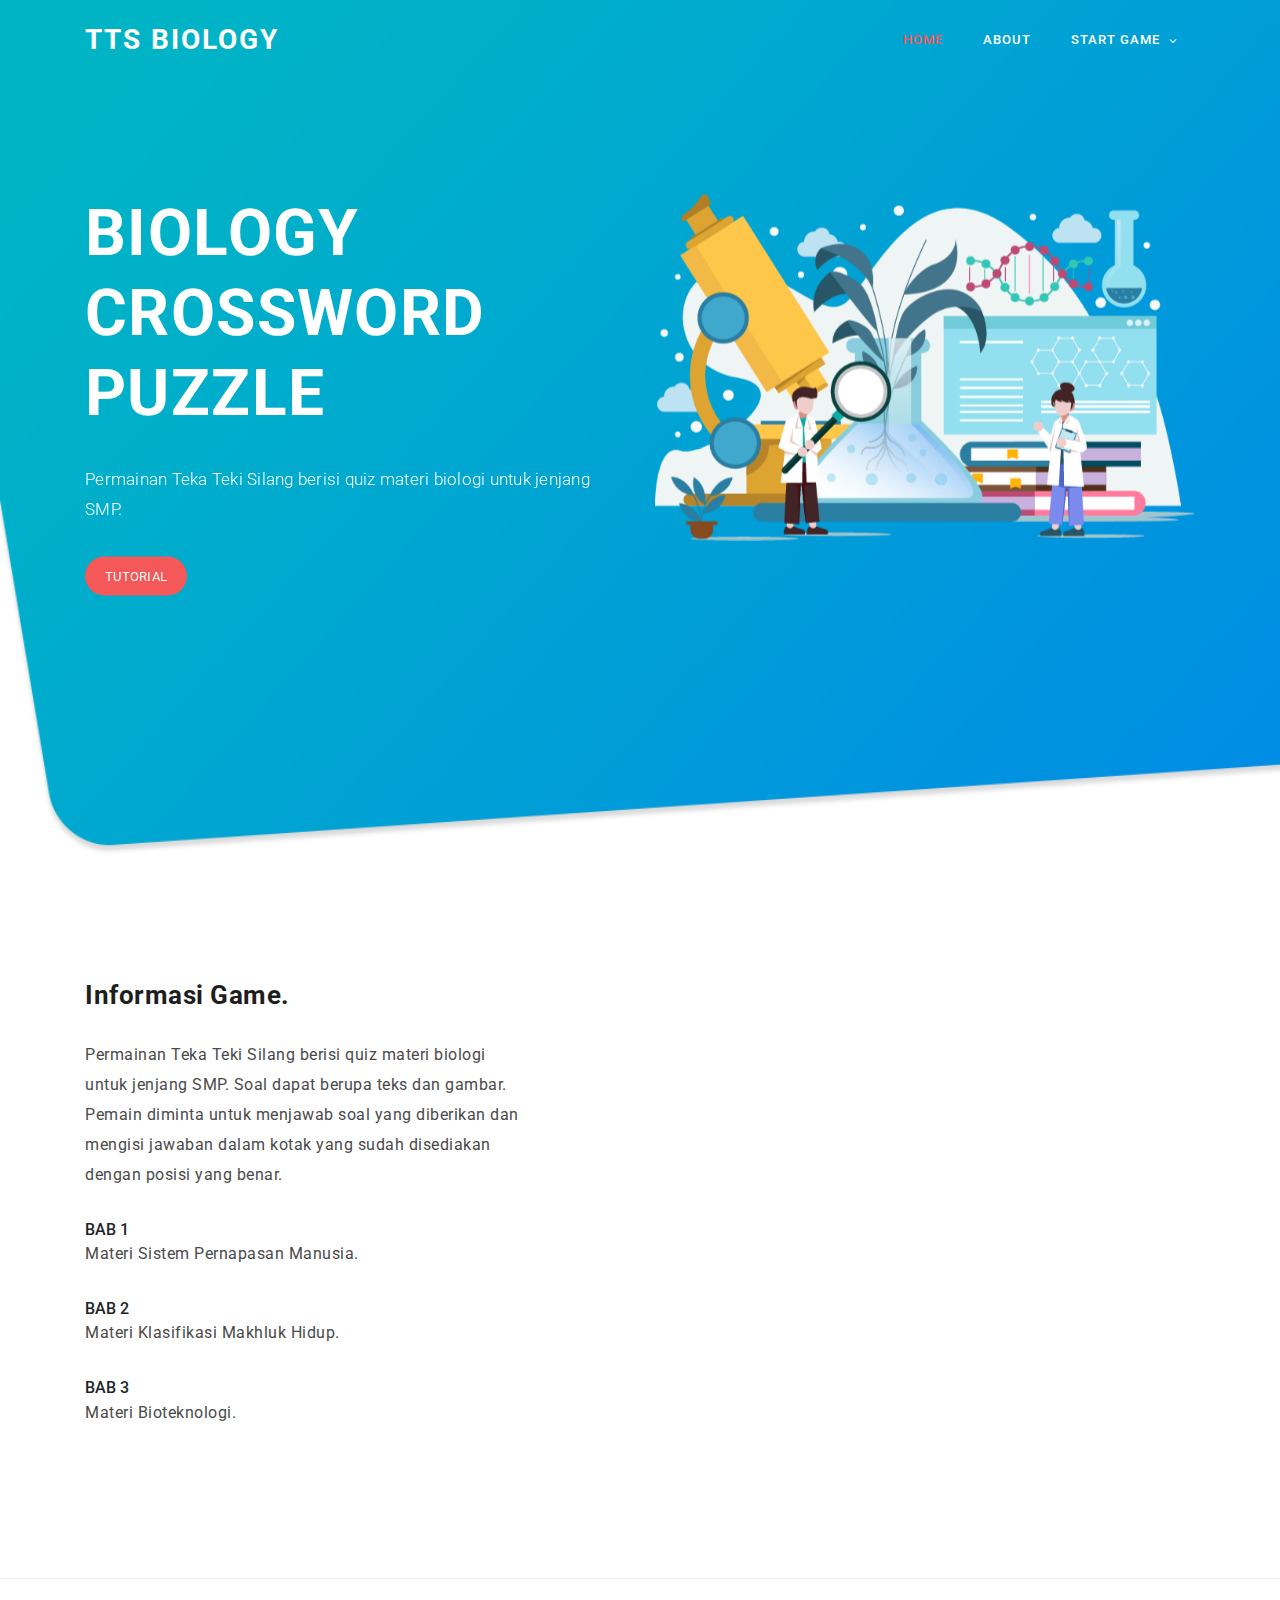
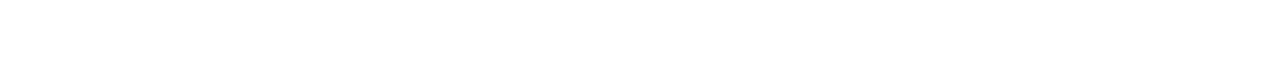
<file: index.html>
<!-- disini menjelaskan/ mendefinisikan dokumen html agar bisa dibaca oleh browser  -->
<!DOCTYPE html>
<html lang="en">

  <head>

    <meta charset="utf-8">
    <meta name="viewport" content="width=device-width, initial-scale=1, shrink-to-fit=no">
    <meta name="description" content="">
    <meta name="author" content="Template Mo">
    <link href="https://fonts.googleapis.com/css?family=Roboto:100,300,400,500,700,900" rel="stylesheet">

    <title>Teka Teki Silang Biologi</title> <!-- Pemberian tag title / judul di dokumen html nya -->

    <!-- File css dan lokasi nya  -->
    <link rel="stylesheet" type="text/css" href="assets/css/bootstrap.min.css">
    <link rel="stylesheet" type="text/css" href="assets/css/font-awesome.css">
    <link rel="stylesheet" type="text/css" href="assets/css/templatemo-art-factory.css">
    <link rel="stylesheet" type="text/css" href="assets/css/owl-carousel.css">

    </head>
    
    <body>
    
    <!-- ***** Preloader Start ***** -->
    <div id="preloader">
        <div class="jumper">
            <div></div>
            <div></div>
            <div></div>
        </div>
    </div>  
    <!-- ***** Preloader End ***** -->
    
    
    <!-- ***** penggunaan tag header ***** -->
    <header class="header-area header-sticky">
        <div class="container">
            <div class="row">
                <div class="col-12">
                    <nav class="main-nav">
                        <!--  Logo TTS pada bar atas , bisa juga kita tambahkan link untuk mengarah ke index/homepage lagi bisa tidak  -->
                        <a href="#" class="logo">TTS BIOLOGY</a>
                        <!-- *****  End ***** -->
                        
                        <!-- ***** diline ini adalah pembuatan menu ada home about serta game nya dan 
                        terdapat sub menu atau list game ***** -->
                        <ul class="nav">
                            <li class="scroll-to-section"><a href="#welcome" class="active">Home</a></li>
                            <li class="scroll-to-section"><a href="#about">About</a></li>
                            <li class="submenu">
                                <a href="javascript:;"> Start Game</a>
                                <ul>
                                    <li><a href="bab1.html">TTS BAB 1</a></li>
                                    <li><a href="bab2.html">TTS BAB 2</a></li>
                                    <li><a href="bab3.html">TTS BAB 3</a></li>
                                </ul>
                            </li>
                        </ul>
                        <a class='menu-trigger'>
                            <span>Menu</span>
                        </a>
                        <!-- ***** Selesai Line menu ***** -->
                    </nav>
                </div>
            </div>
        </div>
    </header>
    <!-- ***** Header end ***** -->


    <!-- ***** Welcome Area Start ***** -->
    <div class="welcome-area" id="welcome">

        <!-- ***** Header Text Start ***** -->
        <div class="header-text">
            <div class="container">
                <div class="row">
                    <div class="left-text col-lg-6 col-md-6 col-sm-12 col-xs-12" data-scroll-reveal="enter left move 30px over 0.6s after 0.4s">
                        <h1> <strong> BIOLOGY CROSSWORD PUZZLE </strong></h1> <!-- ***** Header 1 ini judul dengan ukuran besar ***** -->
                        <p>Permainan Teka Teki Silang berisi quiz materi biologi untuk jenjang SMP.</p> <!-- ***** deskripsi singkat mengenai game ini <P> menggunakan text untuk suatu paragraf ***** -->
                        <a href="#about" class="main-button-slider">Tutorial</a> <!-- ***** Button Tutorial  ***** -->
                    </div>
                    <div class="col-lg-6 col-md-6 col-sm-12 col-xs-12" data-scroll-reveal="enter right move 30px over 0.6s after 0.4s">
                        <img src="assets/images/Home.png" class="rounded img-fluid d-block mx-auto" alt="First Vector Graphic">
                    </div>
                </div>
            </div>
        </div>
        <!-- ***** Header Text End ***** -->
    </div>
    <!-- ***** Welcome Area End ***** -->



    <!-- ***** pada bagian line 98 ini sampai line 1321 terdapat juga h5 informasi game , <p> text informasi atau deskripsi game ini menjadikan sebuah paragraf, 
    lalu terdapat juga informasi mengenai bab 1 tentang sistem pernapasan dan bab 2 tentang materi makhluk hidup, di line 127 ini mengambil gambar yang akan di outputkan pada informasi game ini ***** --> 
    <section class="section" id="about">
        <div class="container">
            <div class="row">
                <div class="left-text col-lg-5 col-md-12 col-sm-12 mobile-bottom-fix">
                    <div class="left-heading">
                        <h5>Informasi Game.</h5>
                    </div>
                    <p>Permainan Teka Teki Silang berisi quiz materi biologi untuk jenjang SMP. Soal dapat berupa teks dan gambar. Pemain diminta untuk menjawab soal yang diberikan dan mengisi jawaban dalam kotak yang sudah disediakan dengan posisi yang benar.</p>
                    <ul>
                        <li>
                            <div class="text">
                                <h6>BAB 1</h6>
                                <p>Materi Sistem Pernapasan Manusia.</p>
                            </div>
                        </li>
                        <li>
                            <div class="text">
                                <h6>BAB 2</h6>
                                <p>Materi Klasifikasi Makhluk Hidup.</p>
                            </div>
                        </li>
                        <li>
                            <div class="text">
                                <h6>BAB 3</h6>
                                <p>Materi Bioteknologi.</p>
                            </div>
                        </li>
                    </ul>
                </div>
                <div class="right-image col-lg-7 col-md-12 col-sm-12 mobile-bottom-fix-big" data-scroll-reveal="enter right move 30px over 0.6s after 0.4s">
                    <img src="assets/images/Infogame.png" class="rounded img-fluid d-block mx-auto" alt="App">
                </div>
            </div>
        </div>
    </section>
    <!-- *****  End ***** -->
    
    <!-- jQuery -->
    <script src="assets/js/jquery-2.1.0.min.js"></script>

    <!-- Bootstrap -->
    <script src="assets/js/popper.js"></script>
    <script src="assets/js/bootstrap.min.js"></script>

    <!-- Plugins -->
    <script src="assets/js/owl-carousel.js"></script>
    <script src="assets/js/scrollreveal.min.js"></script>
    <script src="assets/js/waypoints.min.js"></script>
    <script src="assets/js/jquery.counterup.min.js"></script>
    <script src="assets/js/imgfix.min.js"></script> 
    
    <!-- Global Init -->
    <script src="assets/js/custom.js"></script>

  </body>
</html>
</file>
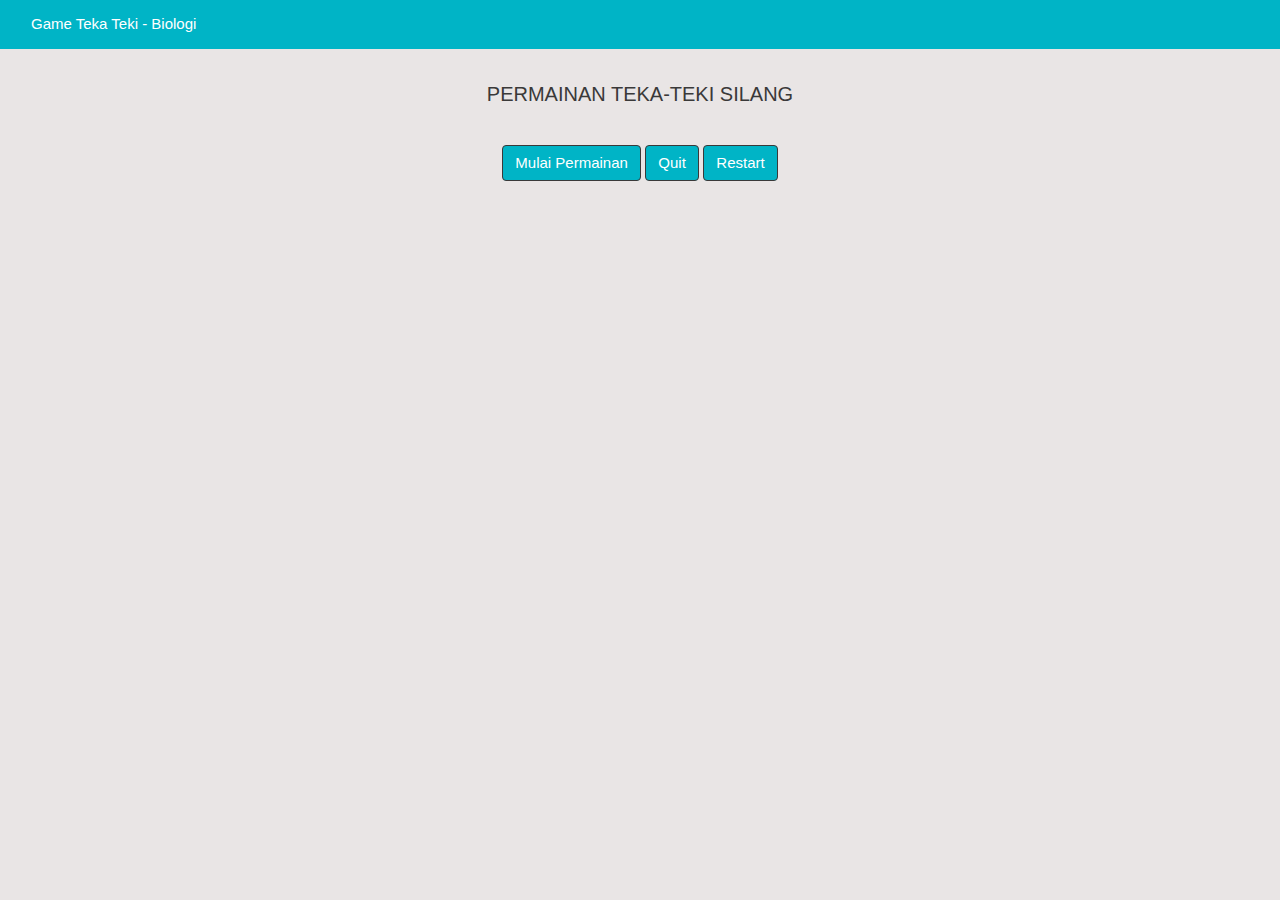
<file: bab1.html>
<!DOCTYPE html>
<html lang="en">
  <head>
    <!-- Required meta tags -->
    <meta charset="utf-8" />
    <meta name="viewport" content="width=device-width, initial-scale=1.0" />

    <!--JQuery Script-->
    <script src="https://ajax.googleapis.com/ajax/libs/jquery/3.5.1/jquery.min.js"></script>

    <!--CSS-->
    <link rel="stylesheet" href="css/style.css" />

    <!-- Bootstrap CSS -->
    <link
      rel="stylesheet"
      href="https://stackpath.bootstrapcdn.com/bootstrap/4.3.1/css/bootstrap.min.css"
      integrity="sha384-ggOyR0iXCbMQv3Xipma34MD+dH/1fQ784/j6cY/iJTQUOhcWr7x9JvoRxT2MZw1T"
      crossorigin="anonymous"
    />

    <title>Permainan Teka-Teki Silang</title>
  </head>

  <body style="background-color: rgb(233, 229, 229)">
    <nav
      class="navbar navbar-expand-lg navbar-dark"
      style="background-color: #00b4c6"
    >
      <div class="container-fluid">
        <a
          class="navbar-brand"
          href="#"
          style="
            font-family: Verdana, Geneva, Tahoma, sans-serif;
            font-size: 15px;
          "
          >Game Teka Teki - Biologi</a
        >
        <button
          class="navbar-toggler"
          type="button"
          data-bs-toggle="collapse"
          data-bs-target="#navbarNavAltMarkup"
          aria-controls="navbarNavAltMarkup"
          aria-expanded="false"
          aria-label="Toggle navigation"
        >
          <span class="navbar-toggler-icon"></span>
        </button>
      </div>
    </nav>

    <div class="title-content">
      <p>PERMAINAN TEKA-TEKI SILANG</p>
    </div>
    <div class="d-grid gap-2 col-6 mx-auto">
      <button
        class="btn btn-primary"
        type="button"
        id="toggle"
        style="background-color: #00b4c6"
      >
        <a>Mulai Permainan</a>
      </button>
      <button
        class="btn btn-primary"
        id="toggleRestart"
        style="background-color: #00b4c6"
      >
        <a href="index.html" id="toggleRestartBack">Quit</a>
      </button>
      <button
        class="btn btn-primary"
        id="toggleRestart"
        style="background-color: #00b4c6"
      >
        <a href="bab1.html" id="toggleRestartBack">Restart</a>
      </button>
    </div>

    <section>
      <div class="target">
        <div class="container" id="content">
          <div class="title-content">
            <b
              >SKOR ANDA:
              <div class="score" id="score"></div
            ></b>
          </div>
          <div class="row">
            <div class="col" style="margin-left: 20px">
              <br />
              <br />
              <table class="tabel">
                <tr>
                  <td class="block"></td>
                  <td class="block">
                    <input class="t2" type="text" maxlength="1" />
                  </td>
                  <td class="block"></td>
                  <td class="block"></td>
                  <td class="block"></td>
                  <td class="block"></td>
                  <td class="block"></td>
                  <td class="block"></td>
                </tr>
                <tr>
                  <td class="block"></td>
                  <td class="block">
                    <input class="t2 d2" type="text" maxlength="1" />
                  </td>
                  <td class="block">
                    <input class="d2" type="text" maxlength="1" />
                  </td>
                  <td class="block">
                    <input class="d2" type="text" maxlength="1" />
                  </td>
                  <td class="block">
                    <input class="d2" type="text" maxlength="1" />
                  </td>
                  <td class="block">
                    <input class="d2 t3" type="text" maxlength="1" />
                  </td>
                  <td class="block">
                    <input class="d2" type="text" maxlength="1" />
                  </td>
                  <td class="block">
                    <input class="d2" type="text" maxlength="1" />
                  </td>
                  <td class="block">
                    <input class="d2" type="text" maxlength="1" />
                  </td>
                </tr>

                <tr>
                  <td class="block"></td>
                  <td class="block">
                    <input class="t2" type="text" maxlength="1" />
                  </td>
                  <td class="block"></td>
                  <td class="block"></td>
                  <td class="block"></td>
                  <td class="block">
                    <input class="t3" type="text" maxlength="1" />
                  </td>
                </tr>
                <tr>
                  <td class="block"></td>
                  <td class="block"></td>
                  <td class="block"></td>
                  <td class="block"></td>
                  <td class="block"></td>
                  <td class="block">
                    <input class="t3" type="text" maxlength="1" />
                  </td>
                </tr>
                <tr>
                  <td class="block"></td>
                  <td class="block"></td>
                  <td class="block"></td>
                  <td class="block"></td>
                  <td class="block"></td>
                  <td class="block">
                    <input class="t3" type="text" maxlength="1" />
                  </td>
                  <td class="block"></td>
                  <td class="block"></td>
                  <td class="block"></td>
                  <td class="block"></td>
                  <td class="block">
                    <input class="t6" type="text" maxlength="1" />
                  </td>
                </tr>
                <tr>
                  <td class="block">
                    <input class="d4" type="text" maxlength="1" />
                  </td>
                  <td class="block">
                    <input class="d4" type="text" maxlength="1" />
                  </td>
                  <td class="block">
                    <input class="d4" type="text" maxlength="1" />
                  </td>
                  <td class="block">
                    <input class="d4" type="text" maxlength="1" />
                  </td>
                  <td class="block">
                    <input class="d4" type="text" maxlength="1" />
                  </td>
                  <td class="block">
                    <input class="t3 d4" type="text" maxlength="1" />
                  </td>
                  <td class="block"></td>
                  <td class="block"></td>
                  <td class="block"></td>
                  <td class="block"></td>
                  <td class="block">
                    <input class="t6" type="text" maxlength="1" />
                  </td>
                </tr>
                <tr>
                  <td class="block"></td>
                  <td class="block"></td>
                  <td class="block"></td>
                  <td class="block"></td>
                  <td class="block"></td>
                  <td class="block">
                    <input class="t3 d5" type="text" maxlength="1" />
                  </td>
                  <td class="block">
                    <input class="d5" type="text" maxlength="1" />
                  </td>
                  <td class="block">
                    <input class="d5" type="text" maxlength="1" />
                  </td>
                  <td class="block">
                    <input class="d5" type="text" maxlength="1" />
                  </td>
                  <td class="block">
                    <input class="d5" type="text" maxlength="1" />
                  </td>
                  <td class="block">
                    <input class="d5 t6" type="text" maxlength="1" />
                  </td>
                  <td class="block">
                    <input class="d5" type="text" maxlength="1" />
                  </td>
                  <td class="block">
                    <input class="d5" type="text" maxlength="1" />
                  </td>
                  <td class="block">
                    <input class="d5" type="text" maxlength="1" />
                  </td>
                </tr>
                <tr>
                  <td class="block"></td>
                  <td class="block"></td>
                  <td class="block"></td>
                  <td class="block"></td>
                  <td class="block"></td>
                  <td class="block">
                    <input class="t3" type="text" maxlength="1" />
                  </td>
                  <td class="block"></td>
                  <td class="block"></td>
                  <td class="block"></td>
                  <td class="block"></td>
                  <td class="block">
                    <input class="t6" type="text" maxlength="1" />
                  </td>
                </tr>
                <tr>
                  <td class="block"></td>
                  <td class="block"></td>
                  <td class="block"></td>
                  <td class="block"></td>
                  <td class="block"></td>
                  <td class="block"></td>
                  <td class="block"></td>
                  <td class="block"></td>
                  <td class="block"></td>
                  <td class="block"></td>
                  <td class="block">
                    <input class="t6" type="text" maxlength="1" />
                  </td>
                </tr>
                <tr>
                  <td class="block"></td>
                  <td class="block"></td>
                  <td class="block"></td>
                  <td class="block"></td>
                  <td class="block"></td>
                  <td class="block"></td>
                  <td class="block"></td>
                  <td class="block">
                    <input class="d7" type="text" maxlength="1" />
                  </td>
                  <td class="block">
                    <input class="d7" type="text" maxlength="1" />
                  </td>
                  <td class="block">
                    <input class="d7" type="text" maxlength="1" />
                  </td>
                  <td class="block">
                    <input class="t6 d7" type="text" maxlength="1" />
                  </td>
                  <td class="block">
                    <input class="d7" type="text" maxlength="1" />
                  </td>
                  <td class="block">
                    <input class="d7" type="text" maxlength="1" />
                  </td>
                </tr>
                <tr>
                  <td class="block"></td>
                  <td class="block"></td>
                  <td class="block"></td>
                  <td class="block"></td>
                  <td class="block"></td>
                  <td class="block"></td>
                  <td class="block"></td>
                  <td class="block"></td>
                  <td class="block"></td>
                  <td class="block"></td>
                  <td class="block">
                    <input class="t6" type="text" maxlength="1" />
                  </td>
                </tr>
              </table>
            </div>

            <div class="col align-self-center">
              <br />
              <br />
              <h4>Pertanyaan Menurun</h4>
              <div class="d-flex flex-row align-items-baseline">
                <div class="pr-2">
                  <p>
                    2. Pertukaran oksigen dan karbondioksida terjadi melalui
                    proses difusi. Difusi merupakan proses pertukaran zat yang
                    berwujud..
                  </p>
                </div>
                <div class="pr-2">
                  <button
                    type="button"
                    name="t2"
                    style="
                      background-color: #00b4c6;
                      font-family: sans-serif;
                      font-size: 15px;
                      color: white;
                      border-radius: 5px;
                    "
                  >
                    Pilih
                  </button>
                </div>
              </div>

              <div class="d-flex flex-row align-items-baseline">
                <div class="pr-2">
                  <p>3. Gas yang dimasukkan ke dalam tubuh adalah</p>
                </div>
                <div class="pr-2">
                  <button
                    type="button"
                    name="t3"
                    style="
                      background-color: #00b4c6;
                      font-family: sans-serif;
                      font-size: 15px;
                      color: white;
                      border-radius: 5px;
                    "
                  >
                    Pilih
                  </button>
                </div>
              </div>

              <div class="d-flex flex-row align-items-baseline">
                <div class="pr-2">
                    <img src="assets/images/bronkus.png" alt="">
                  <p>6. Nama organ yang ditunjuk nomer 2 adalah</p>
                </div>
                <div class="pr-2">
                  <button
                    type="button"
                    name="t6"
                    style="
                      background-color: #00b4c6;
                      font-family: sans-serif;
                      font-size: 15px;
                      color: white;
                      border-radius: 5px;
                    "
                  >
                    Pilih
                  </button>
                </div>
              </div>

              <br />
              <h4>Pertanyaan Mendatar</h4>
              <div class="d-flex flex-row align-items-baseline">
                <div>
                  <p>
                    1. Pada bagian mana terjadi pertukaran oksigen dengan
                    karbondioksida dalam sistem pernapasan?
                  </p>
                </div>
                <div class="pr-2">
                  <button
                    type="button"
                    name="d2"
                    style="
                      background-color: #00b4c6;
                      font-family: sans-serif;
                      font-size: 15px;
                      color: white;
                      border-radius: 5px;
                    "
                  >
                    Pilih
                  </button>
                </div>
              </div>

              <div class="d-flex flex-row align-items-baseline">
                <div class="pr-2">
                  <p>
                    4. Udara dari luar mengalami penyesuaian suhu dan
                    penyaringan proses ini terjadi di
                  </p>
                </div>
                <div class="pr-2">
                  <button
                    type="button"
                    name="d4"
                    style="
                      background-color: #00b4c6;
                      font-family: sans-serif;
                      font-size: 15px;
                      color: white;
                      border-radius: 5px;
                    "
                  >
                    Pilih
                  </button>
                </div>
              </div>

              <div class="d-flex flex-row align-items-baseline">
                <div class="pr-2">
                  <p>
                    5. Struktur pada laring yang berfungsi untuk mencegah
                    masukknya partikel makanan tau minuman ke dalam laring dan
                    trakea adalah
                  </p>
                </div>
                <div class="pr-2">
                  <button
                    type="button"
                    name="d5"
                    style="
                      background-color: #00b4c6;
                      font-family: sans-serif;
                      font-size: 15px;
                      color: white;
                      border-radius: 5px;
                      margin-left: 182px;
                    "
                  >
                    Pilih
                  </button>
                </div>
              </div>

              <div class="d-flex flex-row align-items-baseline">
                <div class="pr-2">
                  <p>7. Selaput pembungkus paru-paru dinamakan</p>
                </div>
                <div class="pr-2">
                  <button
                    type="button"
                    name="d7"
                    style="
                      background-color: #00b4c6;
                      font-family: sans-serif;
                      font-size: 15px;
                      color: white;
                      border-radius: 5px;
                      margin-left: 85.5px;
                    "
                  >
                    Pilih
                  </button>
                </div>
              </div>
            </div>
          </div>
        </div>
      </div>
    </section>

    <!-- Optional JavaScript -->
    <!-- jQuery first, then Popper.js, then Bootstrap JS -->
    <script
      src="https://code.jquery.com/jquery-3.3.1.slim.min.js"
      integrity="sha384-q8i/X+965DzO0rT7abK41JStQIAqVgRVzpbzo5smXKp4YfRvH+8abtTE1Pi6jizo"
      crossorigin="anonymous"
    ></script>
    <script
      src="https://cdnjs.cloudflare.com/ajax/libs/popper.js/1.14.7/umd/popper.min.js"
      integrity="sha384-UO2eT0CpHqdSJQ6hJty5KVphtPhzWj9WO1clHTMGa3JDZwrnQq4sF86dIHNDz0W1"
      crossorigin="anonymous"
    ></script>
    <script
      src="https://stackpath.bootstrapcdn.com/bootstrap/4.3.1/js/bootstrap.min.js"
      integrity="sha384-JjSmVgyd0p3pXB1rRibZUAYoIIy6OrQ6VrjIEaFf/nJGzIxFDsf4x0xIM+B07jRM"
      crossorigin="anonymous"
    ></script>

    <!--JS Script-->
    <script src="js/bab1.js"></script>
  </body>
</html>
</file>
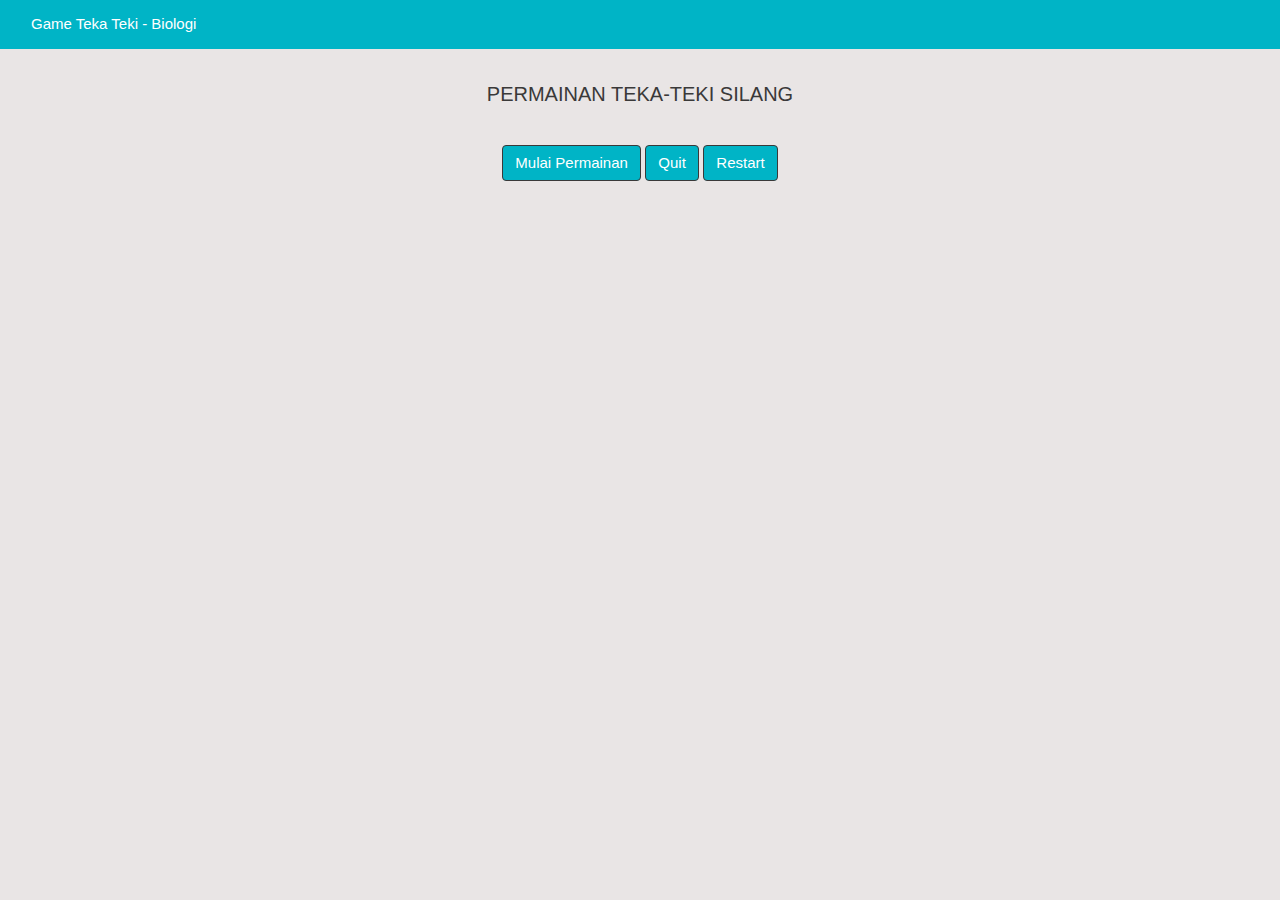
<file: bab2.html>
<!DOCTYPE html>
<html lang="en">
  <head>
    <!-- Required meta tags -->
    <meta charset="utf-8" />
    <meta name="viewport" content="width=device-width, initial-scale=1.0" />

    <!--JQuery Script-->
    <script src="https://ajax.googleapis.com/ajax/libs/jquery/3.5.1/jquery.min.js"></script>

    <!--CSS-->
    <link rel="stylesheet" href="css/style.css" />

    <!-- Bootstrap CSS -->
    <link
      rel="stylesheet"
      href="https://stackpath.bootstrapcdn.com/bootstrap/4.3.1/css/bootstrap.min.css"
      integrity="sha384-ggOyR0iXCbMQv3Xipma34MD+dH/1fQ784/j6cY/iJTQUOhcWr7x9JvoRxT2MZw1T"
      crossorigin="anonymous"
    />

    <title>Permainan Teka-Teki Silang</title>
  </head>

  <body style="background-color: rgb(233, 229, 229)">
    <nav
      class="navbar navbar-expand-lg navbar-dark"
      style="background-color: #00b4c6"
    >
      <div class="container-fluid">
        <a
          class="navbar-brand"
          href="#"
          style="
            font-family: Verdana, Geneva, Tahoma, sans-serif;
            font-size: 15px;
          "
          >Game Teka Teki - Biologi</a
        >
        <button
          class="navbar-toggler"
          type="button"
          data-bs-toggle="collapse"
          data-bs-target="#navbarNavAltMarkup"
          aria-controls="navbarNavAltMarkup"
          aria-expanded="false"
          aria-label="Toggle navigation"
        >
          <span class="navbar-toggler-icon"></span>
        </button>
      </div>
    </nav>

    <div class="title-content">
      <p>PERMAINAN TEKA-TEKI SILANG</p>
    </div>

    <div class="d-grid gap-2 col-6 mx-auto">
      <button
        class="btn btn-primary"
        type="button"
        id="toggle"
        style="background-color: #00b4c6"
      >
        <a>Mulai Permainan</a>
      </button>
      <button
        class="btn btn-primary"
        id="toggleRestart"
        style="background-color: #00b4c6"
      >
        <a href="index.html" id="toggleRestartBack">Quit</a>
      </button>
      <button
        class="btn btn-primary"
        id="toggleRestart"
        style="background-color: #00b4c6"
      >
        <a href="bab2.html" id="toggleRestartBack">Restart</a>
      </button>
    </div>

    <section>
      <div class="target">
        <div class="container" id="content">
          <div class="title-content">
            <b
              >SKOR ANDA:
              <div class="score" id="score"></div
            ></b>
          </div>
          <div class="row">
            <div class="col" style="margin-left: 20px">
              <br />
              <br />
              <table class="tabel">
                <tr>
                  <!-- // baris pertama kotak (dari atas kebawah) -->
                  <td class="block"></td>
                  <td class="block"></td>
                  <td class="block"></td>
                  <td class="block"></td>
                  <td class="block"></td>
                  <td class="block"></td>
                  <td class="block"></td>
                  <td class="block"></td>
                  <td class="block"></td>
                  <td class="block"></td>
                  <td class="block"></td>
                  <td class="block"></td>
                  <td class="block">
                    <input class="t3" type="text" maxlength="1" />
                  </td>
                </tr>
                <tr>
                  <!-- // baris kedua kotak (dari atas kebawah) -->
                  <td class="block"></td>
                  <td class="block"></td>
                  <td class="block"></td>
                  <td class="block"></td>
                  <td class="block"></td>
                  <td class="block">
                    <input class="t1" type="text" maxlength="1" />
                  </td>
                  <td class="block"></td>
                  <td class="block"></td>
                  <td class="block"></td>
                  <td class="block"></td>
                  <td class="block"></td>
                  <td class="block"></td>
                  <td class="block">
                    <input class="t3" type="text" maxlength="1" />
                  </td>
                  <td class="block"></td>
                  <td class="block">
                    <input class="t7" type="text" maxlength="1" />
                  </td>
                </tr>
                <tr>
                  <!-- // baris ketiga kotak (dari atas kebawah) -->
                  <td class="block"></td>
                  <td class="block"></td>
                  <td class="block">
                    <input class="t5" type="text" maxlength="1" />
                  </td>
                  <td class="block"></td>
                  <td class="block"></td>
                  <td class="block">
                    <input class="t1 d4" type="text" maxlength="1" />
                  </td>
                  <td class="block">
                    <input class="d4" type="text" maxlength="1" />
                  </td>
                  <td class="block">
                    <input class="d4" type="text" maxlength="1" />
                  </td>
                  <td class="block">
                    <input class="d4" type="text" maxlength="1" />
                  </td>
                  <td class="block">
                    <input class="d4" type="text" maxlength="1" />
                  </td>
                  <td class="block">
                    <input class="d4" type="text" maxlength="1" />
                  </td>
                  <td class="block">
                    <input class="d4" type="text" maxlength="1" />
                  </td>
                  <td class="block">
                    <input class="d4 t3" type="text" maxlength="1" />
                  </td>
                  <td class="block">
                    <input class="d4" type="text" maxlength="1" />
                  </td>
                  <td class="block">
                    <input class="d4 t7" type="text" maxlength="1" />
                  </td>
                </tr>

                <tr>
                  <!-- // baris keempat kotak (dari atas kebawah) -->
                  <td class="block"></td>
                  <td class="block"></td>
                  <td class="block">
                    <input class="t5" type="text" maxlength="1" />
                  </td>
                  <td class="block"></td>
                  <td class="block"></td>
                  <td class="block">
                    <input class="t1" type="text" maxlength="1" />
                  </td>
                  <td class="block"></td>
                  <td class="block"></td>
                  <td class="block"></td>
                  <td class="block"></td>
                  <td class="block"></td>
                  <td class="block"></td>
                  <td class="block">
                    <input class="t3" type="text" maxlength="1" />
                  </td>
                  <td class="block"></td>
                  <td class="block">
                    <input class="t7" type="text" maxlength="1" />
                  </td>
                </tr>
                <tr>
                  <!-- // baris kelima kotak (dari atas kebawah) -->
                  <td class="block"></td>
                  <td class="block"></td>
                  <td class="block">
                    <input class="t5" type="text" maxlength="1" />
                  </td>
                  <td class="block"></td>
                  <td class="block"></td>
                  <td class="block">
                    <input class="t1" type="text" maxlength="1" />
                  </td>
                  <td class="block"></td>
                  <td class="block"></td>
                  <td class="block"></td>
                  <td class="block"></td>
                  <td class="block"></td>
                  <td class="block"></td>
                  <td class="block">
                    <input class="t3" type="text" maxlength="1" />
                  </td>
                  <td class="block"></td>
                  <td class="block">
                    <input class="t7" type="text" maxlength="1" />
                  </td>
                </tr>
                <tr>
                  <!-- // baris keenam kotak (dari atas kebawah) -->
                  <td class="block">
                    <input class="d2" type="text" maxlength="1" />
                  </td>
                  <td class="block">
                    <input class="d2" type="text" maxlength="1" />
                  </td>
                  <td class="block">
                    <input class="d2 t5" type="text" maxlength="1" />
                  </td>
                  <td class="block">
                    <input class="d2" type="text" maxlength="1" />
                  </td>
                  <td class="block">
                    <input class="d2" type="text" maxlength="1" />
                  </td>
                  <td class="block">
                    <input class="d2 t1" type="text" maxlength="1" />
                  </td>
                  <td class="block">
                    <input class="d2" type="text" maxlength="1" />
                  </td>
                  <td class="block">
                    <input class="d2 t8" type="text" maxlength="1" />
                  </td>
                  <td class="block"></td>
                  <td class="block"></td>
                  <td class="block"></td>
                  <td class="block"></td>
                  <td class="block">
                    <input class="t3" type="text" maxlength="1" />
                  </td>
                  <td class="block"></td>
                  <td class="block">
                    <input class="t7" type="text" maxlength="1" />
                  </td>
                </tr>
                <tr>
                  <!-- // baris ketujuh kotak (dari atas kebawah) -->
                  <td class="block"></td>
                  <td class="block"></td>
                  <td class="block">
                    <input class="t5" type="text" maxlength="1" />
                  </td>
                  <td class="block"></td>
                  <td class="block"></td>
                  <td class="block"></td>
                  <td class="block"></td>
                  <td class="block">
                    <input class="t8" type="text" maxlength="1" />
                  </td>
                  <td class="block"></td>
                  <td class="block"></td>
                  <td class="block"></td>
                  <td class="block"></td>
                  <td class="block">
                    <input class="t3" type="text" maxlength="1" />
                  </td>
                  <td class="block"></td>
                  <td class="block">
                    <input class="t7" type="text" maxlength="1" />
                  </td>
                </tr>
                <tr>
                  <!-- // baris delapan kotak (dari atas kebawah) -->
                  <td class="block"></td>
                  <td class="block">
                    <input class="d6" type="text" maxlength="1" />
                  </td>
                  <td class="block">
                    <input class="d6 t5" type="text" maxlength="1" />
                  </td>
                  <td class="block">
                    <input class="d6" type="text" maxlength="1" />
                  </td>
                  <td class="block">
                    <input class="d6" type="text" maxlength="1" />
                  </td>
                  <td class="block"></td>
                  <td class="block"></td>
                  <td class="block">
                    <input class="t8" type="text" maxlength="1" />
                  </td>
                  <td class="block"></td>
                  <td class="block"></td>
                  <td class="block"></td>
                  <td class="block"></td>
                  <td class="block">
                    <input class="t3" type="text" maxlength="1" />
                  </td>
                  <td class="block"></td>
                </tr>
                <tr>
                  <!-- // baris sembilan kotak (dari atas kebawah) -->
                  <td class="block"></td>
                  <td class="block"></td>
                  <td class="block">
                    <input class="t5" type="text" maxlength="1" />
                  </td>
                  <td class="block"></td>
                  <td class="block"></td>
                  <td class="block"></td>
                  <td class="block"></td>
                  <td class="block">
                    <input class="d10 t8" type="text" maxlength="1" />
                  </td>
                  <td class="block">
                    <input class="d10" type="text" maxlength="1" />
                  </td>
                  <td class="block">
                    <input class="d10" type="text" maxlength="1" />
                  </td>
                  <td class="block">
                    <input class="d10" type="text" maxlength="1" />
                  </td>
                  <td class="block"></td>
                  <td class="block">
                    <input class="t3" type="text" maxlength="1" />
                  </td>
                  <td class="block"></td>
                </tr>
                <tr>
                  <!-- // baris sepuluh kotak (dari atas kebawah) -->
                  <td class="block"></td>
                  <td class="block"></td>
                  <td class="block"></td>
                  <td class="block"></td>
                  <td class="block"></td>
                  <td class="block"></td>
                  <td class="block"></td>
                  <td class="block">
                    <input class="t8" type="text" maxlength="1" />
                  </td>
                  <td class="block"></td>
                  <td class="block"></td>
                  <td class="block"></td>
                </tr>
                <tr>
                  <!-- // baris sebelas kotak (dari atas kebawah) -->
                  <td class="block"></td>
                  <td class="block"></td>
                  <td class="block"></td>
                  <td class="block"></td>
                  <td class="block"></td>
                  <td class="block">
                    <input class="d9" type="text" maxlength="1" />
                  </td>
                  <td class="block">
                    <input class="d9" type="text" maxlength="1" />
                  </td>
                  <td class="block">
                    <input class="t8 d9" type="text" maxlength="1" />
                  </td>
                  <td class="block">
                    <input class="d9" type="text" maxlength="1" />
                  </td>
                  <td class="block">
                    <input class="d9" type="text" maxlength="1" />
                  </td>
                  <td class="block">
                    <input class="d9" type="text" maxlength="1" />
                  </td>
                  <td class="block"></td>
                  <td class="block"></td>
                </tr>
                <tr>
                  <!-- // baris dua belas kotak (dari atas kebawah) -->
                  <td class="block"></td>
                  <td class="block"></td>
                  <td class="block"></td>
                  <td class="block"></td>
                  <td class="block"></td>
                  <td class="block"></td>
                  <td class="block"></td>
                  <td class="block">
                    <input class="t8" type="text" maxlength="1" />
                  </td>
                  <td class="block"></td>
                  <td class="block"></td>
                  <td class="block"></td>
                </tr>
                <tr>
                  <!-- // baris tiga belas kotak (dari atas kebawah) -->
                  <td class="block"></td>
                  <td class="block"></td>
                  <td class="block"></td>
                  <td class="block"></td>
                  <td class="block"></td>
                  <td class="block"></td>
                  <td class="block"></td>
                  <td class="block">
                    <input class="t8" type="text" maxlength="1" />
                  </td>
                  <td class="block"></td>
                  <td class="block"></td>
                  <td class="block"></td>
                </tr>
              </table>
            </div>

            <div class="col align-self-center">
              <br />
              <br />
              <h4>Pertanyaan Menurun</h4>
              <div class="d-flex flex-row align-items-baseline">
                <div class="pr-2">
                  <p>
                    1. Didalam sistem klasifikasi, Solanum tuberosum dan Solanum
                    lycopersicum termasuk ke dalam satu takson yaitu pada
                    tingkat...
                  </p>
                </div>
                <div class="pr-2">
                  <button
                    type="button"
                    name="t1"
                    style="
                      background-color: #00b4c6;
                      font-family: sans-serif;
                      font-size: 15px;
                      color: white;
                      border-radius: 5px;
                    "
                  >
                    Pilih
                  </button>
                </div>
              </div>

              <div class="d-flex flex-row align-items-baseline">
                <div class="pr-2">
                  <p>3. Udang termasuk dalam kelompok kelas dari...</p>
                </div>
                <div class="pr-2">
                  <button
                    type="button"
                    name="t3"
                    style="
                      background-color: #00b4c6;
                      font-family: sans-serif;
                      font-size: 15px;
                      color: white;
                      border-radius: 5px;
                    "
                  >
                    Pilih
                  </button>
                </div>
              </div>

              <div class="d-flex flex-row align-items-baseline">
                <div class="pr-2">
                  <p>
                    5. Tulang daun menyirip dan menjari seperti ketela pohon
                    masuk dalam kelompok tumbuhan…
                  </p>
                </div>
                <div class="pr-2">
                  <button
                    type="button"
                    name="t5"
                    style="
                      background-color: #00b4c6;
                      font-family: sans-serif;
                      font-size: 15px;
                      color: white;
                      border-radius: 5px;
                    "
                  >
                    Pilih
                  </button>
                </div>
              </div>
              <div class="d-flex flex-row align-items-baseline">
                <div class="pr-2">
                  <p>
                    7. Bagian pada mikroskop yang berhubungan dengan mata untuk
                    mengamati benda disebut dengan lensa...
                  </p>
                </div>
                <div class="pr-2">
                  <button
                    type="button"
                    name="t7"
                    style="
                      background-color: #00b4c6;
                      font-family: sans-serif;
                      font-size: 15px;
                      color: white;
                      border-radius: 5px;
                    "
                  >
                    Pilih
                  </button>
                </div>
              </div>
              <div class="d-flex flex-row align-items-baseline">
                <div class="pr-2">
                  <p>
                    8. Euglena kurang cocok jika hanya dimasukkan dalam
                    animalia, karena Euglena juga memiliki ciri yang dimiliki
                    oleh Plantae yaitu
                  </p>
                </div>
                <div class="pr-2">
                  <button
                    type="button"
                    name="t8"
                    style="
                      background-color: #00b4c6;
                      font-family: sans-serif;
                      font-size: 15px;
                      color: white;
                      border-radius: 5px;
                    "
                  >
                    Pilih
                  </button>
                </div>
              </div>

              <br />
              <h4>Pertanyaan Mendatar</h4>
              <div class="d-flex flex-row align-items-baseline">
                <div>
                    <img src="assets/images/protista.jpg" alt="">
                  <p>
                    2. Berdasarkan ciri yang di miliki, organisme tersebut
                    termasuk dalam kelompok ...
                  </p>
                </div>
                <div class="pr-2">
                  <button
                    type="button"
                    name="d2"
                    style="
                      background-color: #00b4c6;
                      font-family: sans-serif;
                      font-size: 15px;
                      color: white;
                      border-radius: 5px;
                    "
                  >
                    Pilih
                  </button>
                </div>
              </div>

              <div class="d-flex flex-row align-items-baseline">
                <div class="pr-2">
                  <p>4. Sel yang memiliki membran inti disebut dengan...</p>
                </div>
                <div class="pr-2">
                  <button
                    type="button"
                    name="d4"
                    style="
                      background-color: #00b4c6;
                      font-family: sans-serif;
                      font-size: 15px;
                      color: white;
                      border-radius: 5px;
                    "
                  >
                    Pilih
                  </button>
                </div>
              </div>

              <div class="d-flex flex-row align-items-baseline">
                <div class="pr-2">
                  <p>
                    6. Benang-benang halus berwarna putih yang tedapat pada
                    jamur disebut
                  </p>
                </div>
                <div class="pr-2">
                  <button
                    type="button"
                    name="d6"
                    style="
                      background-color: #00b4c6;
                      font-family: sans-serif;
                      font-size: 15px;
                      color: white;
                      border-radius: 5px;
                      margin-left: 182px;
                    "
                  >
                    Pilih
                  </button>
                </div>
              </div>

              <div class="d-flex flex-row align-items-baseline">
                <div class="pr-2">
                  <p>
                    9. Daun tumbuhan paku yang dapat menghasilkan spora disebut
                    daun yang...
                  </p>
                </div>
                <div class="pr-2">
                  <button
                    type="button"
                    name="d9"
                    style="
                      background-color: #00b4c6;
                      font-family: sans-serif;
                      font-size: 15px;
                      color: white;
                      border-radius: 5px;
                      margin-left: 85.5px;
                    "
                  >
                    Pilih
                  </button>
                </div>
              </div>
              <div class="d-flex flex-row align-items-baseline">
                <div class="pr-2">
                  <p>
                    10. Anggota takson berikut yang memiliki perbedaan ciri
                    paling banyak adalah
                  </p>
                </div>
                <div class="pr-2">
                  <button
                    type="button"
                    name="d10"
                    style="
                      background-color: #00b4c6;
                      font-family: sans-serif;
                      font-size: 15px;
                      color: white;
                      border-radius: 5px;
                      margin-left: 85.5px;
                    "
                  >
                    Pilih
                  </button>
                </div>
              </div>
            </div>
          </div>
        </div>
      </div>
    </section>

    <!-- Optional JavaScript -->
    <!-- jQuery first, then Popper.js, then Bootstrap JS -->
    <script
      src="https://code.jquery.com/jquery-3.3.1.slim.min.js"
      integrity="sha384-q8i/X+965DzO0rT7abK41JStQIAqVgRVzpbzo5smXKp4YfRvH+8abtTE1Pi6jizo"
      crossorigin="anonymous"
    ></script>
    <script
      src="https://cdnjs.cloudflare.com/ajax/libs/popper.js/1.14.7/umd/popper.min.js"
      integrity="sha384-UO2eT0CpHqdSJQ6hJty5KVphtPhzWj9WO1clHTMGa3JDZwrnQq4sF86dIHNDz0W1"
      crossorigin="anonymous"
    ></script>
    <script
      src="https://stackpath.bootstrapcdn.com/bootstrap/4.3.1/js/bootstrap.min.js"
      integrity="sha384-JjSmVgyd0p3pXB1rRibZUAYoIIy6OrQ6VrjIEaFf/nJGzIxFDsf4x0xIM+B07jRM"
      crossorigin="anonymous"
    ></script>

    <!--JS Script-->
    <script src="js/bab2.js"></script>
  </body>
</html>
</file>
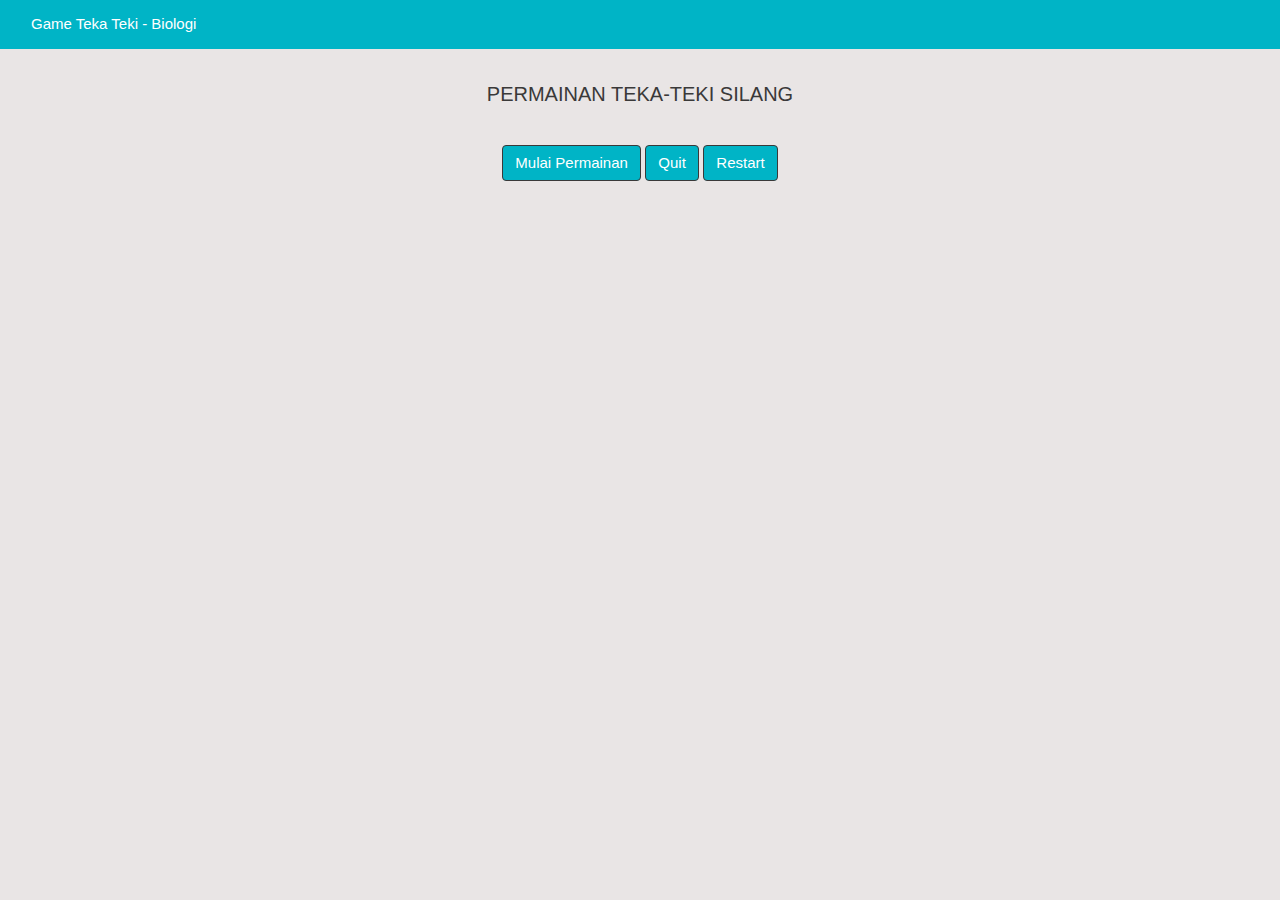
<file: bab3.html>
<!DOCTYPE html>
<html lang="en">
  <head>
    <!-- Required meta tags -->
    <meta charset="utf-8" />
    <meta name="viewport" content="width=device-width, initial-scale=1.0" />

    
    <script src="https://ajax.googleapis.com/ajax/libs/jquery/3.5.1/jquery.min.js"></script> <!--JQuery nya pada game-->

    
    <link rel="stylesheet" href="css/style.css" /> <!-- File Css yang sudah kita buat -->

    <!-- Bootstrap CSS -->
    <link
      rel="stylesheet"
      href="https://stackpath.bootstrapcdn.com/bootstrap/4.3.1/css/bootstrap.min.css"
      integrity="sha384-ggOyR0iXCbMQv3Xipma34MD+dH/1fQ784/j6cY/iJTQUOhcWr7x9JvoRxT2MZw1T"
      crossorigin="anonymous"
    />

    <title>Permainan Teka-Teki Silang</title> <!-- Pemberian tag title / judul di dokumen html nya -->
  </head>

  <body style="background-color: rgb(233, 229, 229)"> <!-- Line ini yaitu pemberian css secara langsung di file yaitu task bar mulai dari barnya -->
    <nav
      class="navbar navbar-expand-lg navbar-dark"
      style="background-color: #00b4c6"
    >
      <div class="container-fluid">
        <a
          class="navbar-brand"
          href="#"
          style="
            font-family: Verdana, Geneva, Tahoma, sans-serif;
            font-size: 15px;
          "
          >Game Teka Teki - Biologi</a 
        > <!-- Line ini yaitu judul pada bagian bar kiri  -->
        <button
          class="navbar-toggler"
          type="button"
          data-bs-toggle="collapse"
          data-bs-target="#navbarNavAltMarkup"
          aria-controls="navbarNavAltMarkup"
          aria-expanded="false"
          aria-label="Toggle navigation"
        >
          <span class="navbar-toggler-icon"></span>
        </button>
      </div>
    </nav>

    <div class="title-content">
      <p>PERMAINAN TEKA-TEKI SILANG</p>  <!-- Line ini yaitu pemberian teks pada game nya -->
    </div>

    <div class="d-grid gap-2 col-6 mx-auto">
      <button
        class="btn btn-primary"
        type="button"
        id="toggle"
        style="background-color: #00b4c6"
      >
        <a>Mulai Permainan</a>
      </button> <!-- Line ini yaitu pembuatan button mulai game  -->
      <button
        class="btn btn-primary"
        id="toggleRestart"
        style="background-color: #00b4c6" 
      > <!-- Line 70 yaitu pemberian background pada button mulai permainan ( kita buat di dalam file scra langsung) -->
        <a href="index.html" id="toggleRestartBack">Quit</a> <!-- Line ini yaitu tombol exit dan akan mengarahkan ke index atau home awal -->
      </button>
      <button
        class="btn btn-primary"
        id="toggleRestart"
        style="background-color: #00b4c6"
      >
        <a href="bab2.html" id="toggleRestartBack">Restart</a> <!-- Line ini yaitu tombol restart game/mulai ulang game dan akan mengarahkan ke game nya lagi -->
      </button>
    </div>

    <section>
      <div class="target">
        <div class="container" id="content">
          <div class="title-content">
            <b
              >SKOR ANDA:
              <div class="score" id="score"></div
            ></b> <!-- Line ini text pada game nya dan class score id score dia mengambil dari javascript yang sudah kita buat penamaannya -->
          </div>
          <div class="row">
            <div class="col" style="margin-left: 20px">
              <br />
              <br />
              <table class="tabel">
                <tr>
                  <!-- // baris pertama kotak (dari atas kebawah) -->
                  <td class="block"></td> <!-- class block yang berarti memberi spasi pda kotak -->
                  <td class="block"></td>
                  <td class="block"></td>
                  <td class="block"></td>
                  <td class="block"></td>
                  <td class="block"></td>
                  <td class="block"></td>
                  <td class="block"></td>
                  <td class="block"></td>
                  <td class="block"></td>
                  <td class="block"></td>
                  <td class="block"></td>
                  <td class="block">
                    <input class="t9" type="text" maxlength="1" />
                  </td> <!-- Line 112 class t9 dan type nya text ( kotak pergame nya agar bisa diinput )  -->
                </tr>
                <tr>
                  <!-- // baris kedua kotak (dari atas kebawah) -->
                  <td class="block"></td>
                  <td class="block"></td>
                  <td class="block"></td>
                  <td class="block">
                      <input class="t5" type="text" maxlength="1" />
                  </td> <!-- Line 121 class t5 dan type nya text ( kotak pergame nya agar bisa diinput )  -->
                  <td class="block"></td>
                  <td class="block"></td>
                  <td class="block"></td>
                  <td class="block"></td>
                  <td class="block">
                      <input class="t2" type="text" maxlength="1" />
                  </td>
                  <td class="block"></td>
                  <td class="block"></td>
                  <td class="block"></td>
                  <td class="block">
                    <input class="t9" type="text" maxlength="1" />
                  </td>
                  <td class="block"></td>
                  <td class="block"></td>
                </tr>
                <tr>
                  <!-- // baris ketiga kotak (dari atas kebawah) -->
                  <td class="block"></td> <!-- class block yang berarti memberi spasi pda kotak -->
                  <td class="block"></td>
                  <td class="block"></td>
                  <td class="block">
                      <input class="t5 d1" type="text" maxlength="1" />
                  </td>
                  <td class="block">
                      <input class="d1" type="text" maxlength="1" />
                  </td>
                  <td class="block">
                    <input class="d1" type="text" maxlength="1" />
                  </td>
                  <td class="block">
                    <input class="d1" type="text" maxlength="1" />
                  </td>
                  <td class="block">
                    <input class="d1" type="text" maxlength="1" />
                  </td>
                  <td class="block">
                    <input class="d1 t2" type="text" maxlength="1" />
                  </td>
                  <td class="block">
                    <input class="d1" type="text" maxlength="1" />
                  </td>
                  <td class="block"></td>
                  <td class="block"></td>
                  <td class="block">
                      <input class="t9" type="text" maxlength="1" />
                  </td>
                  <td class="block"></td>
                  <td class="block"></td>
                </tr>

                <tr>
                  <!-- // baris keempat kotak (dari atas kebawah) -->
                  <td class="block"></td>
                  <td class="block"></td>
                  <td class="block"></td>
                  <td class="block">
                      <input class="t5" type="text" maxlength="1" />
                  </td>
                  <td class="block"></td>
                  <td class="block"></td>
                  <td class="block"></td>
                  <td class="block"></td>
                  <td class="block">
                      <input class="t2" type="text" maxlength="1" />
                  </td>
                  <td class="block"></td>
                  <td class="block"></td>
                  <td class="block"></td>
                  <td class="block">
                    <input class="t9" type="text" maxlength="1" />
                  </td>
                  <td class="block"></td>
                  <td class="block"></td>
                </tr>
                <tr>
                  <!-- // baris kelima kotak (dari atas kebawah) -->
                  <td class="block"></td>
                  <td class="block"></td>
                  <td class="block"></td>
                  <td class="block">
                      <input class="t5" type="text" maxlength="1" />
                  </td>
                  <td class="block"></td>
                  <td class="block"></td>
                  <td class="block"></td>
                  <td class="block"></td>
                  <td class="block">
                      <input class="t2" type="text" maxlength="1" />
                  </td>
                  <td class="block"></td>
                  <td class="block"></td>
                  <td class="block"></td>
                  <td class="block">
                    <input class="t9" type="text" maxlength="1" />
                  </td>
                  <td class="block"></td>
                  <td class="block"></td>
                </tr>
                <tr>
                  <!-- // baris keenam kotak (dari atas kebawah) -->
                  <td class="block">
                      <input class="d10" type="text" maxlength="1" />
                  </td>
                  <td class="block">
                    <input class="d10 t6" type="text" maxlength="1" />
                  </td>
                  <td class="block">
                    <input class="d10" type="text" maxlength="1" />
                  </td>
                  <td class="block">
                    <input class="t5 d10" type="text" maxlength="1" />
                  </td>
                  <td class="block">
                    <input class="d10" type="text" maxlength="1" />
                  </td>
                  <td class="block"></td>
                  <td class="block">
                    <input class="d4" type="text" maxlength="1" />
                  </td>
                  <td class="block">
                    <input class="d4 t3" type="text" maxlength="1" />
                  </td>
                  <td class="block">
                      <input class="t2" type="text" maxlength="1" />
                  </td>
                  <td class="block">
                      <input class="d4" type="text" maxlength="1" />
                  </td>
                  <td class="block">
                      <input class="d4" type="text" maxlength="1" />
                 </td>
                  <td class="block">
                      <input class="d4" type="text" maxlength="1" />
                  </td>
                  <td class="block">
                    <input class="d4 t9" type="text" maxlength="1" />
                  </td>
                  <td class="block"></td>
                  <td class="block"></td>
                </tr>
                <tr>
                  <!-- // baris ketujuh kotak (dari atas kebawah) -->
                  <td class="block"></td>
                  <td class="block">
                      <input class="t6" type="text" maxlength="1" />
                  </td>
                  <td class="block"></td>
                  <td class="block"></td>
                  <td class="block"></td>
                  <td class="block"></td>
                  <td class="block"></td>
                  <td class="block">
                    <input class="t3" type="text" maxlength="1" />
                  </td>
                  <td class="block"></td>
                  <td class="block"></td>
                  <td class="block"></td>
                  <td class="block"></td>
                  <td class="block">
                    <input class="t9" type="text" maxlength="1" />
                  </td>
                  <td class="block"></td>
                  <td class="block"></td>
                </tr>
                <tr>
                  <!-- // baris delapan kotak (dari atas kebawah) -->
                  <td class="block"></td>
                  <td class="block">
                    <input class="t6" type="text" maxlength="1" />
                  </td>
                  <td class="block"></td>
                  <td class="block"></td>
                  <td class="block">
                    <input class="d8" type="text" maxlength="1" />
                  </td>
                  <td class="block">
                      <input class="d8" type="text" maxlength="1" />
                  </td>
                  <td class="block">
                      <input class="d8" type="text" maxlength="1" />
                  </td>
                  <td class="block">
                    <input class="d8 t3" type="text" maxlength="1" />
                  </td>
                  <td class="block"></td>
                  <td class="block"></td>
                  <td class="block"></td>
                  <td class="block"></td>
                  <td class="block"></td>
                  <td class="block"></td>
                </tr>
                <tr>
                  <!-- // baris sembilan kotak (dari atas kebawah) -->
                  <td class="block"></td>
                  <td class="block">
                      <input class="t6" type="text" maxlength="1" />
                  </td>
                  <td class="block"></td>
                  <td class="block"></td>
                  <td class="block"></td>
                  <td class="block"></td>
                  <td class="block"></td>
                  <td class="block">
                    <input class="d7 t3" type="text" maxlength="1" />
                  </td>
                  <td class="block">
                    <input class="d7" type="text" maxlength="1" />
                  </td>
                  <td class="block">
                    <input class="d7" type="text" maxlength="1" />
                  </td>
                  <td class="block">
                    <input class="d7" type="text" maxlength="1" />
                  </td>
                  <td class="block">
                      <input class="d7" type="text" maxlength="1" />
                  </td>
                  <td class="block">
                    <input class="d7" type="text" maxlength="1" />
                  </td>
                  <td class="block"></td>
                </tr>
                <tr>
                  <!-- // baris sepuluh kotak (dari atas kebawah) -->
                  <td class="block"></td>
                  <td class="block">
                      <input class="t6" type="text" maxlength="1" />
                  </td>
                  <td class="block"></td>
                  <td class="block"></td>
                  <td class="block"></td>
                  <td class="block"></td>
                  <td class="block"></td>
                  <td class="block"></td>
                  <td class="block"></td>
                  <td class="block"></td>
                  <td class="block"></td>
                </tr>
                <tr>
                  <!-- // baris sebelas kotak (dari atas kebawah) -->
                  <td class="block"></td>
                  <td class="block">
                      <input class="t6" type="text" maxlength="1" />
                  </td>
                  <td class="block"></td>
                  <td class="block"></td>
                  <td class="block"></td>
                  <td class="block"></td>
                  <td class="block"> </td>
                  <td class="block"></td>
                  <td class="block"></td>
                  <td class="block"></td>
                  <td class="block"></td>
                  <td class="block"></td>
                  <td class="block"></td>
                </tr>
                <tr>
                  <!-- // baris dua belas kotak (dari atas kebawah) -->
                  <td class="block"></td>
                  <td class="block"></td>
                  <td class="block"></td>
                  <td class="block"></td>
                  <td class="block"></td>
                  <td class="block"></td>
                  <td class="block"></td>
                  <td class="block"></td>
                  <td class="block"></td>
                  <td class="block"></td>
                  <td class="block"></td>
                </tr>
                <tr>
                  <!-- // baris tiga belas kotak (dari atas kebawah) -->
                  <td class="block"></td>
                  <td class="block"></td>
                  <td class="block"></td>
                  <td class="block"></td>
                  <td class="block"></td>
                  <td class="block"></td>
                  <td class="block"></td>
                  <td class="block"></td>
                  <td class="block"></td>
                  <td class="block"></td>
                  <td class="block"></td>
                </tr>
              </table>
            </div>

            <div class="col align-self-center">
              <br />
              <br />
              <h4>Pertanyaan Menurun</h4> <!-- h4 ini berarti judul pada text pertanyaan yang kita buat -->
              <div class="d-flex flex-row align-items-baseline">
                <div class="pr-2">
                  <p>
                    2. Dalam teknik kultur jaringan, bagian tumbuhan yang ditumbuhan dalam media kultur dinamakan..
                  </p> <!-- line ini yang berarti text/soal yang kita buat  -->
                </div>
                <div class="pr-2">
                  <button
                    type="button"
                    name="d1"
                    style="
                      background-color: #00b4c6;
                      font-family: sans-serif;
                      font-size: 15px;
                      color: white;
                      border-radius: 5px;
                    "
                  > <!-- terdapat juga css di tombol pilih -->
                    Pilih
                  </button> <!-- di line ini kita membuat tombol button pilih yang berfungsi untuk mengarahkan ke clas kotak yang sudah kita buat tdi sesuai dengan urutanya -->
                </div>
              </div>

              <div class="d-flex flex-row align-items-baseline">
                <div class="pr-2">
                  <p>3. Salah satu contoh kultur jaringan dalam kehidupan sehari-hari adalah...</p>
                </div>
                <div class="pr-2">
                  <button
                    type="button"
                    name="t3"
                    style="
                      background-color: #00b4c6;
                      font-family: sans-serif;
                      font-size: 15px;
                      color: white;
                      border-radius: 5px;
                    "
                  > <!-- terdapat juga css di tombol pilih -->
                    Pilih
                  </button> <!-- di line ini kita membuat tombol button pilih yang berfungsi untuk mengarahkan ke clas kotak yang sudah kita buat tdi sesuai dengan urutanya -->
                </div>
              </div>

              <div class="d-flex flex-row align-items-baseline">
                <div class="pr-2">
                  <p>
                    5. Jamur Aspergillus wentii berperan dalam pembuatan..
                  </p>
                </div>
                <div class="pr-2">
                  <button
                    type="button"
                    name="t5"
                    style="
                      background-color: #00b4c6;
                      font-family: sans-serif;
                      font-size: 15px;
                      color: white;
                      border-radius: 5px;
                    "
                  > <!-- terdapat juga css di tombol pilih -->
                    Pilih
                  </button> <!-- di line ini kita membuat tombol button pilih yang berfungsi untuk mengarahkan ke clas kotak yang sudah kita buat tdi sesuai dengan urutanya -->
                </div>
              </div>
              <div class="d-flex flex-row align-items-baseline">
                <div class="pr-2">
                    <img src="assets/images/embrio.png" alt="">
                  <p>
                    6. Berdasarkan ciri yang di miliki, organisme tersebut termasuk dalam kelompok..
                  </p>
                </div>
                <div class="pr-2">
                  <button
                    type="button"
                    name="t6"
                    style="
                      background-color: #00b4c6;
                      font-family: sans-serif;
                      font-size: 15px;
                      color: white;
                      border-radius: 5px;
                    "
                  >
                    Pilih
                  </button>
                </div>
              </div>
              <div class="d-flex flex-row align-items-baseline">
                <div class="pr-2">
                  <p>
                    9. Teknik memperbanyak keturunan dengan dari materi genetik tanpa proses pembuahan disebut dengan teknik..
                  </p>
                </div>
                <div class="pr-2">
                  <button
                    type="button"
                    name="t9"
                    style="
                      background-color: #00b4c6;
                      font-family: sans-serif;
                      font-size: 15px;
                      color: white;
                      border-radius: 5px;
                    "
                  >
                    Pilih
                  </button>
                </div>
              </div>

              <br />
              <h4>Pertanyaan Mendatar</h4> <!-- h4 ini berarti judul pada text pertanyaan yang kita buat -->
              <div class="d-flex flex-row align-items-baseline">
                <div>
                  <p>
                    1.Selain dimanfaatkan dalam pembuatan kecap Aspergillus wentii dapat pula digunakan dalam pembuatan produk..
                  </p> <!-- line ini yang berarti text/soal yang kita buat  -->
                </div>
                <div class="pr-2">
                  <button
                    type="button"
                    name="t2"
                    style="
                      background-color: #00b4c6;
                      font-family: sans-serif;
                      font-size: 15px;
                      color: white;
                      border-radius: 5px;
                    "
                  >
                    Pilih
                  </button>
                </div>
              </div>

              <div class="d-flex flex-row align-items-baseline">
                <div class="pr-2">
                  <p>4. Ganggang hijau Chlorella dimanfaatkan untuk obat dan makanan suplemen karena mengandung banyak..</p>
                </div>
                <div class="pr-2">
                  <button
                    type="button"
                    name="d4"
                    style="
                      background-color: #00b4c6;
                      font-family: sans-serif;
                      font-size: 15px;
                      color: white;
                      border-radius: 5px;
                    "
                  >
                    Pilih
                  </button>
                </div>
              </div>

              <div class="d-flex flex-row align-items-baseline">
                <div class="pr-2">
                  <p>
                    7. Bahan dasar yang digunakan untuk pembuatan kultur jaringan adalah
                  </p>
                </div>
                <div class="pr-2">
                  <button
                    type="button"
                    name="d7"
                    style="
                      background-color: #00b4c6;
                      font-family: sans-serif;
                      font-size: 15px;
                      color: white;
                      border-radius: 5px;
                      margin-left: 182px;
                    "
                  >
                    Pilih
                  </button>
                </div>
              </div>

              <div class="d-flex flex-row align-items-baseline">
                <div class="pr-2">
                  <p>
                    8. Di dalam meningkatkan produksi pertanian, tanaman disisipi dengan gen bakteri Bacillus thuringiensis yang dapat mematikan
                  </p>
                </div>
                <div class="pr-2">
                  <button
                    type="button"
                    name="d8"
                    style="
                      background-color: #00b4c6;
                      font-family: sans-serif;
                      font-size: 15px;
                      color: white;
                      border-radius: 5px;
                      margin-left: 85.5px;
                    "
                  >
                    Pilih
                  </button>
                </div>
              </div>
              <div class="d-flex flex-row align-items-baseline">
                <div class="pr-2">
                  <p>
                    10. Contoh olahan makanan yang dibuat dari fermentasi kedelai dengan bantuan jamur adalah
                  </p> <!-- line ini yang berarti text/soal yang kita buat  -->
                </div>
                <div class="pr-2">
                  <button
                    type="button"
                    name="d10"
                    style="
                      background-color: #00b4c6;
                      font-family: sans-serif;
                      font-size: 15px;
                      color: white;
                      border-radius: 5px;
                      margin-left: 85.5px;
                    "
                  > <!-- terdapat juga css di tombol pilih -->
                    Pilih
                  </button> <!-- di line ini kita membuat tombol button pilih yang berfungsi untuk mengarahkan ke clas kotak yang sudah kita buat tdi sesuai dengan urutanya -->
                </div>
              </div>
            </div>
          </div>
        </div>
      </div>
    </section>

    <!-- tambahan JavaScript -->
    <!-- jQuery first, then Popper.js, then Bootstrap JS -->
    <script
      src="https://code.jquery.com/jquery-3.3.1.slim.min.js"
      integrity="sha384-q8i/X+965DzO0rT7abK41JStQIAqVgRVzpbzo5smXKp4YfRvH+8abtTE1Pi6jizo"
      crossorigin="anonymous"
    ></script>
    <script
      src="https://cdnjs.cloudflare.com/ajax/libs/popper.js/1.14.7/umd/popper.min.js"
      integrity="sha384-UO2eT0CpHqdSJQ6hJty5KVphtPhzWj9WO1clHTMGa3JDZwrnQq4sF86dIHNDz0W1"
      crossorigin="anonymous"
    ></script>
    <script
      src="https://stackpath.bootstrapcdn.com/bootstrap/4.3.1/js/bootstrap.min.js"
      integrity="sha384-JjSmVgyd0p3pXB1rRibZUAYoIIy6OrQ6VrjIEaFf/nJGzIxFDsf4x0xIM+B07jRM"
      crossorigin="anonymous"
    ></script>

    <!--JS Script-->
    <script src="js/bab3.js"></script>
  </body>
</html>
</file>
<file: assets/css/templatemo-art-factory.css>
/*

ART FACTORY

https://templatemo.com/tm-537-art-factory

*/

/* 
---------------------------------------------
Table of contents
---------------------------------------------
01. font & reset css
02. reset
03. global styles
04. header
05. welcome
06. features
07. team
08. pricing
09. blog
10. contact
11. preloader

--------------------------------------------- 
*/

/* 
---------------------------------------------
font & reset css
--------------------------------------------- 
*/
@import url("https://fonts.googleapis.com/css?family=Roboto:100,300,400,500,700,900");
/* 
---------------------------------------------
reset
--------------------------------------------- 
*/
html,
body,
div,
span,
applet,
object,
iframe,
h1,
h2,
h3,
h4,
h5,
h6,
p,
blockquote,
div pre,
a,
abbr,
acronym,
address,
big,
cite,
code,
del,
dfn,
em,
font,
img,
ins,
kbd,
q,
s,
samp,
small,
strike,
strong,
sub,
sup,
tt,
var,
b,
u,
i,
center,
dl,
dt,
dd,
ol,
ul,
li,
figure,
header,
nav,
section,
article,
aside,
footer,
figcaption {
  margin: 0;
  padding: 0;
  border: 0;
  outline: 0;
}

.clearfix:after {
  content: ".";
  display: block;
  clear: both;
  visibility: hidden;
  line-height: 0;
  height: 0;
}

.clearfix {
  display: inline-block;
}

html[xmlns] .clearfix {
  display: block;
}

* html .clearfix {
  height: 1%;
}

ul,
li {
  padding: 0;
  margin: 0;
  list-style: none;
}

header,
nav,
section,
article,
aside,
footer,
hgroup {
  display: block;
}

* {
  box-sizing: border-box;
}

html,
body {
  font-family: "Roboto", sans-serif;
  font-weight: 400;
  background-color: #fff;
  font-size: 16px;
  -ms-text-size-adjust: 100%;
  -webkit-font-smoothing: antialiased;
  -moz-osx-font-smoothing: grayscale;
}

a {
  text-decoration: none !important;
}

h1,
h2,
h3,
h4,
h5,
h6 {
  margin-top: 0px;
  margin-bottom: 0px;
}

ul {
  margin-bottom: 0px;
}

p {
  font-size: 15px;
  line-height: 25px;
  color: #4a4a4a;
}

/* 
---------------------------------------------
global styles
--------------------------------------------- 
*/
html,
body {
  background: #fff;
  font-family: "Roboto", sans-serif;
}

::selection {
  background: #ff589e;
  color: #fff;
}

::-moz-selection {
  background: #ff589e;
  color: #fff;
}

@media (max-width: 991px) {
  html,
  body {
    overflow-x: hidden;
  }
  .mobile-top-fix {
    margin-top: 30px;
    margin-bottom: 0px;
  }
  .mobile-bottom-fix {
    margin-bottom: 30px;
  }
  .mobile-bottom-fix-big {
    margin-bottom: 60px;
  }
}

a.main-button-slider {
  font-size: 13px;
  border-radius: 20px;
  padding: 12px 20px;
  background-color: #f55858;
  text-transform: uppercase;
  color: #fff;
  letter-spacing: 0.25px;
  -webkit-transition: all 0.3s ease 0s;
  -moz-transition: all 0.3s ease 0s;
  -o-transition: all 0.3s ease 0s;
  transition: all 0.3s ease 0s;
}

a.main-button-slider:hover {
  background-color: #0088e8;
}

a.main-button {
  font-size: 13px;
  border-radius: 20px;
  padding: 12px 20px;
  background-color: #00b4c6;
  text-transform: uppercase;
  color: #fff;
  letter-spacing: 0.25px;
  -webkit-transition: all 0.3s ease 0s;
  -moz-transition: all 0.3s ease 0s;
  -o-transition: all 0.3s ease 0s;
  transition: all 0.3s ease 0s;
}

a.main-button:hover {
  background-color: #0088e8;
}

button.main-button {
  outline: none;
  border: none;
  cursor: pointer;
  font-size: 13px;
  border-radius: 20px;
  padding: 10px 20px;
  background-color: #f55858;
  text-transform: uppercase;
  color: #fff;
  letter-spacing: 0.25px;
  -webkit-transition: all 0.3s ease 0s;
  -moz-transition: all 0.3s ease 0s;
  -o-transition: all 0.3s ease 0s;
  transition: all 0.3s ease 0s;
}

button.main-button:hover {
  background-color: #0088e8;
}

.section-heading h2 {
  text-align: center;
  font-size: 48px;
  font-weight: 300;
  color: #232323;
  margin-bottom: 20px;
}

.section-heading p {
  font-size: 17px;
  color: #777;
  text-align: center;
}

/* 
---------------------------------------------
header
--------------------------------------------- 
*/

.background-header {
  background-color: #fff;
  height: 80px !important;
  position: fixed !important;
  top: 0px;
  left: 0px;
  right: 0px;
  box-shadow: 0px 0px 10px rgba(0, 0, 0, 0.15) !important;
}

.background-header .logo,
.background-header .main-nav .nav li a {
  color: #1e1e1e !important;
}

.background-header .main-nav .nav > li:hover > a {
  color: #f55858 !important;
}

.background-header .main-nav .nav > li > ul > li:hover > a {
  color: #f55858 !important;
}

.background-header .nav li a.active {
  color: #f55858 !important;
}

.header-area {
  position: absolute;
  top: 0px;
  left: 0px;
  right: 0px;
  z-index: 100;
  height: 100px;
  -webkit-transition: all 0.5s ease 0s;
  -moz-transition: all 0.5s ease 0s;
  -o-transition: all 0.5s ease 0s;
  transition: all 0.5s ease 0s;
}

.header-area .main-nav {
  min-height: 80px;
  background: transparent;
}

.header-area .main-nav .logo {
  line-height: 80px;
  color: #fff;
  font-size: 28px;
  font-weight: 700;
  text-transform: uppercase;
  letter-spacing: 2px;
  float: left;
  -webkit-transition: all 0.3s ease 0s;
  -moz-transition: all 0.3s ease 0s;
  -o-transition: all 0.3s ease 0s;
  transition: all 0.3s ease 0s;
}

.header-area .main-nav .nav {
  float: right;
  margin-top: 27px;
  margin-left: 20px;
  margin-right: 0px;
  -webkit-transition: all 0.3s ease 0s;
  -moz-transition: all 0.3s ease 0s;
  -o-transition: all 0.3s ease 0s;
  transition: all 0.3s ease 0s;
  position: relative;
  z-index: 999;
}

.header-area .main-nav .nav li {
  padding-left: 20px;
  padding-right: 20px;
}

.header-area .main-nav .nav li:last-child {
  padding-right: 0px;
}

.header-area .main-nav .nav li a {
  display: block;
  font-weight: 500;
  font-size: 13px;
  color: #fff;
  text-transform: uppercase;
  -webkit-transition: all 0.3s ease 0s;
  -moz-transition: all 0.3s ease 0s;
  -o-transition: all 0.3s ease 0s;
  transition: all 0.3s ease 0s;
  height: 40px;
  line-height: 40px;
  border: transparent;
  letter-spacing: 1px;
}

.header-area .main-nav .nav li:hover a {
  color: #f55858;
}

.header-area .main-nav .nav li.submenu {
  position: relative;
  padding-right: 35px;
}

.header-area .main-nav .nav li.submenu:after {
  font-family: FontAwesome;
  content: "\f107";
  font-size: 12px;
  color: #fff;
  position: absolute;
  right: 18px;
  top: 12px;
}

.header-area.background-header .main-nav .nav li.submenu:after {
  color: #000;
}

.header-area .main-nav .nav li.submenu ul {
  position: absolute;
  width: 200px;
  box-shadow: 0 2px 28px 0 rgba(0, 0, 0, 0.06);
  overflow: hidden;
  top: 40px;
  opacity: 0;
  transform: translateY(-2em);
  visibility: hidden;
  z-index: -1;
  transition: all 0.3s ease-in-out 0s, visibility 0s linear 0.3s,
    z-index 0s linear 0.01s;
}

.header-area .main-nav .nav li.submenu ul li {
  margin-left: 0px;
  padding-left: 0px;
  padding-right: 0px;
}

.header-area .main-nav .nav li.submenu ul li a {
  display: block;
  background: #fff;
  color: #3b566e;
  padding-left: 20px;
  height: 40px;
  line-height: 40px;
  -webkit-transition: all 0.3s ease 0s;
  -moz-transition: all 0.3s ease 0s;
  -o-transition: all 0.3s ease 0s;
  transition: all 0.3s ease 0s;
  position: relative;
  font-size: 13px;
  border-bottom: 1px solid #f5f5f5;
}

.header-area .main-nav .nav li.submenu ul li a:before {
  content: "";
  position: absolute;
  width: 0px;
  height: 40px;
  left: 0px;
  top: 0px;
  bottom: 0px;
  -webkit-transition: all 0.3s ease 0s;
  -moz-transition: all 0.3s ease 0s;
  -o-transition: all 0.3s ease 0s;
  transition: all 0.3s ease 0s;
  background: #f55858;
}

.header-area .main-nav .nav li.submenu ul li a:hover {
  background: #fff;
  color: #f55858;
  padding-left: 25px;
}

.header-area .main-nav .nav li.submenu ul li a:hover:before {
  width: 3px;
}

.header-area .main-nav .nav li.submenu:hover ul {
  visibility: visible;
  opacity: 1;
  z-index: 1;
  transform: translateY(0%);
  transition-delay: 0s, 0s, 0.3s;
}

.header-area .main-nav .menu-trigger {
  cursor: pointer;
  display: block;
  position: absolute;
  top: 23px;
  width: 32px;
  height: 40px;
  text-indent: -9999em;
  z-index: 99;
  right: 40px;
  display: none;
}

.header-area .main-nav .menu-trigger span,
.header-area .main-nav .menu-trigger span:before,
.header-area .main-nav .menu-trigger span:after {
  -moz-transition: all 0.4s;
  -o-transition: all 0.4s;
  -webkit-transition: all 0.4s;
  transition: all 0.4s;
  background-color: #fff;
  display: block;
  position: absolute;
  width: 30px;
  height: 2px;
  left: 0;
}

.background-header .main-nav .menu-trigger span,
.background-header .main-nav .menu-trigger span:before,
.background-header .main-nav .menu-trigger span:after {
  background-color: #1e1e1e;
}

.header-area .main-nav .menu-trigger span:before,
.header-area .main-nav .menu-trigger span:after {
  -moz-transition: all 0.4s;
  -o-transition: all 0.4s;
  -webkit-transition: all 0.4s;
  transition: all 0.4s;
  background-color: #fff;
  display: block;
  position: absolute;
  width: 30px;
  height: 2px;
  left: 0;
  width: 75%;
}

.background-header .main-nav .menu-trigger span:before,
.background-header .main-nav .menu-trigger span:after {
  background-color: #1e1e1e;
}

.header-area .main-nav .menu-trigger span:before,
.header-area .main-nav .menu-trigger span:after {
  content: "";
}

.header-area .main-nav .menu-trigger span {
  top: 16px;
}

.header-area .main-nav .menu-trigger span:before {
  -moz-transform-origin: 33% 100%;
  -ms-transform-origin: 33% 100%;
  -webkit-transform-origin: 33% 100%;
  transform-origin: 33% 100%;
  top: -10px;
  z-index: 10;
}

.header-area .main-nav .menu-trigger span:after {
  -moz-transform-origin: 33% 0;
  -ms-transform-origin: 33% 0;
  -webkit-transform-origin: 33% 0;
  transform-origin: 33% 0;
  top: 10px;
}

.header-area .main-nav .menu-trigger.active span,
.header-area .main-nav .menu-trigger.active span:before,
.header-area .main-nav .menu-trigger.active span:after {
  background-color: transparent;
  width: 100%;
}

.header-area .main-nav .menu-trigger.active span:before {
  -moz-transform: translateY(6px) translateX(1px) rotate(45deg);
  -ms-transform: translateY(6px) translateX(1px) rotate(45deg);
  -webkit-transform: translateY(6px) translateX(1px) rotate(45deg);
  transform: translateY(6px) translateX(1px) rotate(45deg);
  background-color: #fff;
}

.background-header .main-nav .menu-trigger.active span:before {
  background-color: #1e1e1e;
}

.header-area .main-nav .menu-trigger.active span:after {
  -moz-transform: translateY(-6px) translateX(1px) rotate(-45deg);
  -ms-transform: translateY(-6px) translateX(1px) rotate(-45deg);
  -webkit-transform: translateY(-6px) translateX(1px) rotate(-45deg);
  transform: translateY(-6px) translateX(1px) rotate(-45deg);
  background-color: #fff;
}

.background-header .main-nav .menu-trigger.active span:after {
  background-color: #1e1e1e;
}

.header-area.header-sticky {
  min-height: 80px;
}

.header-area.header-sticky .nav {
  margin-top: 20px !important;
}

.header-area.header-sticky .nav li a.active {
  color: #f55858;
}

@media (max-width: 1200px) {
  .header-area .main-nav .nav li {
    padding-left: 12px;
    padding-right: 12px;
  }
  .header-area .main-nav:before {
    display: none;
  }
}

@media (max-width: 991px) {
  .header-area {
    padding: 0px 15px;
    height: 80px;
    box-shadow: none;
    text-align: center;
  }
  .header-area .container {
    padding: 0px;
  }
  .header-area .logo {
    margin-left: 30px;
  }
  .header-area .menu-trigger {
    display: block !important;
  }
  .header-area .main-nav {
    overflow: hidden;
  }
  .header-area .main-nav .nav {
    float: none;
    width: 100%;
    margin-top: 80px !important;
    display: none;
    -webkit-transition: all 0s ease 0s;
    -moz-transition: all 0s ease 0s;
    -o-transition: all 0s ease 0s;
    transition: all 0s ease 0s;
    margin-left: 0px;
  }
  .header-area .main-nav .nav li:first-child {
    border-top: 1px solid #eee;
  }
  .header-area .main-nav .nav li {
    width: 100%;
    background: #fff;
    border-bottom: 1px solid #eee;
    padding-left: 0px !important;
    padding-right: 0px !important;
  }
  .header-area .main-nav .nav li a {
    height: 50px !important;
    line-height: 50px !important;
    padding: 0px !important;
    border: none !important;
    background: #fff !important;
    color: #3b566e !important;
  }
  .header-area .main-nav .nav li a:hover {
    background: #eee !important;
  }
  .header-area .main-nav .nav > li > a:hover,
  .header-area .main-nav .nav .submenu > ul > li > a:hover {
    color: #f55858;
  }
  .header-area .main-nav .nav li.submenu ul {
    position: relative;
    visibility: inherit;
    opacity: 1;
    z-index: 1;
    transform: translateY(0%);
    transition-delay: 0s, 0s, 0.3s;
    top: 0px;
    width: 100%;
    box-shadow: none;
    height: 0px;
  }
  .header-area .main-nav .nav li.submenu ul li a {
    font-size: 12px;
    font-weight: 400;
  }
  .header-area .main-nav .nav li.submenu ul li a:hover:before {
    width: 0px;
  }
  .header-area .main-nav .nav li.submenu ul.active {
    height: auto !important;
  }
  .header-area .main-nav .nav li.submenu:after {
    color: #3b566e;
    right: 25px;
    font-size: 14px;
    top: 15px;
  }
  .header-area .main-nav .nav li.submenu:hover ul,
  .header-area .main-nav .nav li.submenu:focus ul {
    height: 0px;
  }
}

@media (min-width: 992px) {
  .header-area .main-nav .nav {
    display: flex !important;
  }
}

/* 
---------------------------------------------
welcome
--------------------------------------------- 
*/
#welcome {
  overflow: hidden;
  position: relative;
  display: flex;
  align-items: center;
  justify-content: center;
  background-image: url(../images/banner-bg.png);
  background-repeat: no-repeat;
/*
TRY IT ... with or without CENTER CENTER
  background-position: center center; 
*/
  background-size: cover;
  width: 100%;
  height: 105vh;
  margin-top: -10vh;
}

.welcome-area .header-text {
  position: absolute;
  top: 55%;
  transform: translateY(-60%);
  text-align: left;
  width: 100%;
}

.welcome-area .header-text .left-text {
  align-self: center;
}

.welcome-area .header-text h1 {
  font-weight: 400;
  font-size: 64px;
  line-height: 80px;
  letter-spacing: 1.4px;
  margin-bottom: 30px;
  color: #fff;
}

.welcome-area .header-text p {
  font-weight: 300;
  font-size: 17px;
  color: #fff;
  line-height: 30px;
  letter-spacing: 0.25px;
  margin-bottom: 40px;
  position: relative;
}

@media (max-width: 991px) {
  .welcome-area .header-text {
    top: 55% !important;
    transform: perspective(1px) translateY(-60%) !important;
  }
  .welcome-area .header-text h1 {
    font-size: 36px;
    line-height: 50px;
    color: #fff;
    margin-bottom: 15px;
  }
  .welcome-area .header-text h1 span {
    color: #fff;
  }
  .welcome-area .header-text p {
    color: #fff;
    margin-bottom: 30px;
  }
}

@media (max-width: 820px) {
  .welcome-area .header-text {
    top: 55% !important;
    transform: perspective(1px) translateY(-60%) !important;
  }
  .welcome-area .header-text h1 {
    font-size: 36px;
    line-height: 50px;
    margin-bottom: 15px;
  }
  .welcome-area .header-text p {
    margin-bottom: 30px;
  }
}

@media (max-width: 765px) {
  .welcome-area {
    margin-bottom: 100px;
  }
  .welcome-area .header-text {
    top: 55% !important;
    transform: perspective(1px) translateY(-50%) !important;
    text-align: center;
  }
  .welcome-area .header-text .buttons {
    display: none;
  }
  .welcome-area .header-text h1 {
    font-weight: 600;
    font-size: 24px !important;
    line-height: 30px !important;
    margin-bottom: 20px !important;
  }
  .welcome-area .header-text h1 span {
    color: #fff;
  }
  .welcome-area .header-text p {
    text-align: center;
    color: #fff;
    font-size: 14px;
    line-height: 22px;
    margin-bottom: 40px;
  }
  .welcome-area .header-text img {
    width: 80%;
    margin-top: 20px;
  }
}

/*
---------------------------------------------
about
---------------------------------------------
*/

#about {
  padding: 120px 0px;
  border-bottom: 1px solid #eee;
}

@media (max-width: 765px) {
  #about {
    padding: 20px 0px 120px 0px;
  }
}

#about .right-text {
  align-self: center;
}

#about .right-text p {
  margin-bottom: 40px;
}

#about2 {
  padding: 120px 0px;
}

#about2 .right-image {
  align-self: center;
}

#about h5,
#about2 h5 {
  font-size: 26px;
  font-weight: 700;
  color: #1e1e1e;
  line-height: 40px;
  margin-bottom: 25px;
  letter-spacing: 0.5px;
}

#about p,
#about2 p {
  margin-bottom: 30px;
  font-size: 16px;
  line-height: 30px;
  letter-spacing: 0.5px;
}

#about2 ul li img {
  display: inline;
  float: left;
}

#about2 ul li .text {
  margin-left: 80px;
}

#about2 ul li .text h6 {
  padding-top: 12px;
  font-size: 21px;
  font-weight: 500;
  color: #1e1e1e;
  margin-bottom: 20px;
}

/* 
---------------------------------------------
services
--------------------------------------------- 
*/
#services {
  position: relative;
  padding: 120px 0px 90px 0px;
  background: rgba(0, 136, 232, 1);
  background: -moz-linear-gradient(
    -45deg,
    rgba(0, 136, 232, 1) 0%,
    rgba(0, 182, 198, 1) 0%,
    rgba(0, 136, 232, 1) 100%
  );
  background: -webkit-gradient(
    left top,
    right bottom,
    color-stop(0%, rgba(0, 136, 232, 1)),
    color-stop(0%, rgba(0, 182, 198, 1)),
    color-stop(100%, rgba(0, 136, 232, 1))
  );
  background: -webkit-linear-gradient(
    -45deg,
    rgba(0, 136, 232, 1) 0%,
    rgba(0, 182, 198, 1) 0%,
    rgba(0, 136, 232, 1) 100%
  );
  background: -o-linear-gradient(
    -45deg,
    rgba(0, 136, 232, 1) 0%,
    rgba(0, 182, 198, 1) 0%,
    rgba(0, 136, 232, 1) 100%
  );
  background: -ms-linear-gradient(
    -45deg,
    rgba(0, 136, 232, 1) 0%,
    rgba(0, 182, 198, 1) 0%,
    rgba(0, 136, 232, 1) 100%
  );
  background: linear-gradient(
    135deg,
    rgba(0, 136, 232, 1) 0%,
    rgba(0, 182, 198, 1) 0%,
    rgba(0, 136, 232, 1) 100%
  );
  filter: progid:DXImageTransform.Microsoft.gradient( startColorstr='#0088e8', endColorstr='#0088e8', GradientType=1 );
}

.service-item {
  cursor: pointer;
  display: block;
  background: #ffffff;
  box-shadow: 0 2px 48px 0 rgba(0, 0, 0, 0.1);
  padding: 40px 30px;
  text-align: center;
  -webkit-transition: all 0.3s ease 0s;
  -moz-transition: all 0.3s ease 0s;
  -o-transition: all 0.3s ease 0s;
  transition: all 0.3s ease 0s;
  position: relative;
}

@media screen and (max-width: 920px) {
  .service-item {
    margin: 0px 30px !important;
  }
}

.service-item:hover .icon,
.service-item:hover a.main-button {
  background-color: #0088e8;
}

.service-item .icon {
  text-align: center;
  -webkit-transition: all 0.3s ease 0s;
  -moz-transition: all 0.3s ease 0s;
  -o-transition: all 0.3s ease 0s;
  transition: all 0.3s ease 0s;
  width: 100px;
  height: 100px;
  line-height: 100px;
  margin: auto;
  position: relative;
  margin-bottom: 30px;
  background: #00b4c6;
  -webkit-border-radius: 50%;
  -moz-border-radius: 50%;
  border-radius: 50%;
  position: relative;
}

.service-item .icon img {
  max-width: 50px;
  position: absolute;
  top: 50%;
  left: 50%;
  transform: translate(-50%, -50%);
}

.service-item .service-title {
  font-weight: 500;
  font-size: 18px;
  color: #1e1e1e;
  letter-spacing: 0.7px;
  margin-bottom: 15px;
  position: relative;
  z-index: 2;
}

.service-item p {
  font-weight: 400;
  font-size: 13px;
  color: #777;
  letter-spacing: 0.5px;
  line-height: 25px;
  position: relative;
  z-index: 2;
}

.service-item a.main-button {
  margin-top: 30px;
  display: inline-block;
}

.owl-carousel .owl-dots {
  margin-top: 60px;
  text-align: center;
  align-self: center;
}

.owl-carousel button.owl-dot span {
  border-radius: 50%;
  background-color: #fff;
  width: 5px;
  height: 5px;
  display: inline-block;
  margin: 0px 5px;
}

.owl-carousel button.active span {
  width: 8px;
  height: 8px;
  padding-top: 1.5px;
}

.owl-carousel {
  position: relative;
}

.owl-carousel .owl-nav button.owl-next span {
  top: 32%;
  border-radius: 50%;
  font-size: 36px;
  color: #fff;
  right: -80px;
  width: 60px;
  height: 60px;
  line-height: 60px;
  text-align: center;
  display: inline-block;
  background-color: rgba(250, 250, 250, 0.15);
  position: absolute;
}

.owl-carousel .owl-nav button.owl-prev span {
  top: 32%;
  border-radius: 50%;
  font-size: 36px;
  color: #fff;
  left: -80px;
  width: 60px;
  height: 60px;
  line-height: 60px;
  text-align: center;
  display: inline-block;
  background-color: rgba(250, 250, 250, 0.15);
  position: absolute;
}

@media screen and (max-width: 1320px) {
  .owl-carousel .owl-nav {
    display: none !important;
  }
}

/*
---------------------------------------------
accordions
---------------------------------------------
*/

#frequently-question {
  padding: 120px 0px;
}

#frequently-question .section-heading p {
  margin-bottom: 80px;
}

#frequently-question .left-text {
  align-self: center !important;
}

#frequently-question .left-text h5 {
  font-size: 26px;
  font-weight: 700;
  color: #1e1e1e;
  line-height: 40px;
  margin-bottom: 25px;
  letter-spacing: 0.5px;
}

#frequently-question .left-text p {
  margin-bottom: 30px;
  font-size: 16px;
  line-height: 30px;
  letter-spacing: 0.5px;
}

#frequently-question .left-text span {
  font-size: 16px;
  color: #4a4a4a;
  margin-bottom: 50px;
  display: block;
}

#frequently-question .left-text span a {
  font-weight: 500;
}

@media (max-width: 765px) {
  #frequently-question .left-text {
    margin-bottom: 60px;
  }
}

.accordions {
  background-color: #f7f7f7;
}
.accordion-head {
  padding: 20px;
  font-size: 20px;
  cursor: pointer;
  transition: color 200ms ease-in-out;
  border-bottom: 1px solid #fff;
}
@media screen and (min-width: 768px) {
  .accordion-head {
    padding: 1rem;
    font-size: 1.2rem;
  }
}
.accordion-head .icon {
  float: right;
  transition: transform 200ms ease-in-out;
}
.accordion-head.is-open {
  color: #0088e8;
  border-bottom: none;
}
.accordion-head.is-open .icon {
  transform: rotate(45deg);
}
.accordion-body {
  overflow: hidden;
  height: 0;
  transition: height 300ms ease-in-out;
  border-bottom: 1px solid #fff;
}
.accordion-body > .content {
  padding: 20px;
  padding-top: 0;
}

/* 
---------------------------------------------
contact
--------------------------------------------- 
*/

#contact-us .container-fluid {
  padding-right: 0px;
  padding-left: 0px;
  overflow-x: hidden;
}

#contact-us .col-lg-6 {
  padding-left: 0px;
  padding-right: 0px;
}

#contact-us h5 {
  font-weight: 500;
  font-size: 18px;
  color: #1e1e1e;
  letter-spacing: 0.25px;
  line-height: 26px;
}

.contact-text {
  font-weight: 400;
  font-size: 14px;
  color: #6f8ba4;
  letter-spacing: 0.6px;
  line-height: 26px;
}

.contact-text p {
  margin-bottom: 28px;
}

.contact-field {
  background-color: rgba(250, 250, 250, 0.3);
}

.contact-form {
  padding: 100px;
  background: rgba(0, 136, 232, 1);
  background: -moz-linear-gradient(
    -45deg,
    rgba(0, 136, 232, 1) 0%,
    rgba(0, 182, 198, 1) 0%,
    rgba(0, 136, 232, 1) 100%
  );
  background: -webkit-gradient(
    left top,
    right bottom,
    color-stop(0%, rgba(0, 136, 232, 1)),
    color-stop(0%, rgba(0, 182, 198, 1)),
    color-stop(100%, rgba(0, 136, 232, 1))
  );
  background: -webkit-linear-gradient(
    -45deg,
    rgba(0, 136, 232, 1) 0%,
    rgba(0, 182, 198, 1) 0%,
    rgba(0, 136, 232, 1) 100%
  );
  background: -o-linear-gradient(
    -45deg,
    rgba(0, 136, 232, 1) 0%,
    rgba(0, 182, 198, 1) 0%,
    rgba(0, 136, 232, 1) 100%
  );
  background: -ms-linear-gradient(
    -45deg,
    rgba(0, 136, 232, 1) 0%,
    rgba(0, 182, 198, 1) 0%,
    rgba(0, 136, 232, 1) 100%
  );
  background: linear-gradient(
    135deg,
    rgba(0, 136, 232, 1) 0%,
    rgba(0, 182, 198, 1) 0%,
    rgba(0, 136, 232, 1) 100%
  );
  filter: progid:DXImageTransform.Microsoft.gradient( startColorstr='#0088e8', endColorstr='#0088e8', GradientType=1 );
}

@media (max-width: 765px) {
  .contact-form {
    padding: 60px;
    margin-top: -7px;
  }
}

.contact-form input,
.contact-form textarea {
  color: #777;
  font-size: 14px;
  border: none;
  width: 100%;
  height: 50px;
  outline: none;
  padding-left: 20px;
  padding-right: 20px;
  border-radius: 0px;
  -webkit-appearance: none;
  -moz-appearance: none;
  appearance: none;
  margin-bottom: 30px;
}

.contact-form textarea {
  height: 150px;
  resize: none;
  padding: 20px;
}

.contact-form {
  text-align: center;
}

.contact-form ::-webkit-input-placeholder {
  /* Edge */
  color: #fff;
}

.contact-form :-ms-input-placeholder {
  /* Internet Explorer 10-11 */
  color: #fff;
}

.contact-form ::placeholder {
  color: #fff;
}

/* 
---------------------------------------------
preloader
--------------------------------------------- 
*/
#preloader {
  overflow: hidden;
  background-image: linear-gradient(145deg, #00b4c6 0%, #0088e8 100%);
  left: 0;
  right: 0;
  top: 0;
  bottom: 0;
  position: fixed;
  z-index: 9999;
  color: #fff;
}

#preloader .jumper {
  left: 0;
  top: 0;
  right: 0;
  bottom: 0;
  display: block;
  position: absolute;
  margin: auto;
  width: 50px;
  height: 50px;
}

#preloader .jumper > div {
  background-color: #fff;
  width: 10px;
  height: 10px;
  border-radius: 100%;
  -webkit-animation-fill-mode: both;
  animation-fill-mode: both;
  position: absolute;
  opacity: 0;
  width: 50px;
  height: 50px;
  -webkit-animation: jumper 1s 0s linear infinite;
  animation: jumper 1s 0s linear infinite;
}

#preloader .jumper > div:nth-child(2) {
  -webkit-animation-delay: 0.33333s;
  animation-delay: 0.33333s;
}

#preloader .jumper > div:nth-child(3) {
  -webkit-animation-delay: 0.66666s;
  animation-delay: 0.66666s;
}

@-webkit-keyframes jumper {
  0% {
    opacity: 0;
    -webkit-transform: scale(0);
    transform: scale(0);
  }
  5% {
    opacity: 1;
  }
  100% {
    -webkit-transform: scale(1);
    transform: scale(1);
    opacity: 0;
  }
}

@keyframes jumper {
  0% {
    opacity: 0;
    -webkit-transform: scale(0);
    transform: scale(0);
  }
  5% {
    opacity: 1;
  }
  100% {
    opacity: 0;
  }
}
</file>
<file: assets/css/owl-carousel.css>
/**
 * Owl Carousel v2.3.4
 * Copyright 2013-2018 David Deutsch
 * Licensed under: SEE LICENSE IN https://github.com/OwlCarousel2/OwlCarousel2/blob/master/LICENSE
 */
/*
 *  Owl Carousel - Core
 */
.owl-carousel {
  display: none;
  width: 100%;
  -webkit-tap-highlight-color: transparent;
  /* position relative and z-index fix webkit rendering fonts issue */
  position: relative;
  z-index: 1; }
  .owl-carousel .owl-stage {
    position: relative;
    -ms-touch-action: pan-Y;
    touch-action: manipulation;
    -moz-backface-visibility: hidden;
    /* fix firefox animation glitch */ }
  .owl-carousel .owl-stage:after {
    content: ".";
    display: block;
    clear: both;
    visibility: hidden;
    line-height: 0;
    height: 0; }
  .owl-carousel .owl-stage-outer {
    position: relative;
    overflow: hidden;
    /* fix for flashing background */
    -webkit-transform: translate3d(0px, 0px, 0px); }
  .owl-carousel .owl-wrapper,
  .owl-carousel .owl-item {
    -webkit-backface-visibility: hidden;
    -moz-backface-visibility: hidden;
    -ms-backface-visibility: hidden;
    -webkit-transform: translate3d(0, 0, 0);
    -moz-transform: translate3d(0, 0, 0);
    -ms-transform: translate3d(0, 0, 0); }
  .owl-carousel .owl-item {
    position: relative;
    min-height: 1px;
    float: left;
    -webkit-backface-visibility: hidden;
    -webkit-tap-highlight-color: transparent;
    -webkit-touch-callout: none; }
  .owl-carousel .owl-item img {
    display: block;
    width: 100%; }
  .owl-carousel .owl-nav.disabled,
  .owl-carousel .owl-dots.disabled {
    display: none; }
  .owl-carousel .owl-nav .owl-prev,
  .owl-carousel .owl-nav .owl-next,
  .owl-carousel .owl-dot {
    cursor: pointer;
    -webkit-user-select: none;
    -khtml-user-select: none;
    -moz-user-select: none;
    -ms-user-select: none;
    user-select: none; }
  .owl-carousel .owl-nav button.owl-prev,
  .owl-carousel .owl-nav button.owl-next,
  .owl-carousel button.owl-dot {
    background: none;
    color: inherit;
    border: none;
    padding: 0 !important;
    font: inherit; }
  .owl-carousel.owl-loaded {
    display: block; }
  .owl-carousel.owl-loading {
    opacity: 0;
    display: block; }
  .owl-carousel.owl-hidden {
    opacity: 0; }
  .owl-carousel.owl-refresh .owl-item {
    visibility: hidden; }
  .owl-carousel.owl-drag .owl-item {
    -ms-touch-action: pan-y;
        touch-action: pan-y;
    -webkit-user-select: none;
    -moz-user-select: none;
    -ms-user-select: none;
    user-select: none; }
  .owl-carousel.owl-grab {
    cursor: move;
    cursor: grab; }
  .owl-carousel.owl-rtl {
    direction: rtl; }
  .owl-carousel.owl-rtl .owl-item {
    float: right; }

/* No Js */
.no-js .owl-carousel {
  display: block; }

/*
 *  Owl Carousel - Animate Plugin
 */
.owl-carousel .animated {
  animation-duration: 1000ms;
  animation-fill-mode: both; }

.owl-carousel .owl-animated-in {
  z-index: 0; }

.owl-carousel .owl-animated-out {
  z-index: 1; }

.owl-carousel .fadeOut {
  animation-name: fadeOut; }

@keyframes fadeOut {
  0% {
    opacity: 1; }
  100% {
    opacity: 0; } }

/*
 * 	Owl Carousel - Auto Height Plugin
 */
.owl-height {
  transition: height 500ms ease-in-out; }

/*
 * 	Owl Carousel - Lazy Load Plugin
 */
.owl-carousel .owl-item {
  /**
			This is introduced due to a bug in IE11 where lazy loading combined with autoheight plugin causes a wrong
			calculation of the height of the owl-item that breaks page layouts
		 */ }
  .owl-carousel .owl-item .owl-lazy {
    opacity: 0;
    transition: opacity 400ms ease; }
  .owl-carousel .owl-item .owl-lazy[src^=""], .owl-carousel .owl-item .owl-lazy:not([src]) {
    max-height: 0; }
  .owl-carousel .owl-item img.owl-lazy {
    transform-style: preserve-3d; }

/*
 * 	Owl Carousel - Video Plugin
 */
.owl-carousel .owl-video-wrapper {
  position: relative;
  height: 100%;
  background: #000; }

.owl-carousel .owl-video-play-icon {
  position: absolute;
  height: 80px;
  width: 80px;
  left: 50%;
  top: 50%;
  margin-left: -40px;
  margin-top: -40px;
  background: url("owl.video.play.png") no-repeat;
  cursor: pointer;
  z-index: 1;
  -webkit-backface-visibility: hidden;
  transition: transform 100ms ease; }

.owl-carousel .owl-video-play-icon:hover {
  -ms-transform: scale(1.3, 1.3);
      transform: scale(1.3, 1.3); }

.owl-carousel .owl-video-playing .owl-video-tn,
.owl-carousel .owl-video-playing .owl-video-play-icon {
  display: none; }

.owl-carousel .owl-video-tn {
  opacity: 0;
  height: 100%;
  background-position: center center;
  background-repeat: no-repeat;
  background-size: contain;
  transition: opacity 400ms ease; }

.owl-carousel .owl-video-frame {
  position: relative;
  z-index: 1;
  height: 100%;
  width: 100%; }
</file>
<file: css/style.css>
table {
	text-align: center;
}

td {
	width: 40px;
	height: 40px;
}

td input {
	width: 40px;
	height: 40px;
	text-align: center;
	font-size: 14px;
	text-transform: uppercase;
	cursor: pointer;
}

.block {
	background-color:rgb(233, 229, 229);
}

#content{
	padding-bottom: 40px;
}

.title-content{
	font-family: Verdana, Geneva, Tahoma, sans-serif;
	font-size: 20px;
	color: rgb(58, 57, 57);
	text-align: center;
	margin-top: 30px;
}

.d-grid{
	text-align: center;
}

#toggle{
	font-family: Verdana, Geneva, Tahoma, sans-serif;
	font-size: 15px;
	margin-top: 20px;
	margin-bottom: 20px;
	color: white;
	background-color: rgb(58, 57, 57);
	border-color: rgb(58, 57, 57);
}

#toggleHide{
	font-family: Verdana, Geneva, Tahoma, sans-serif;
	font-size: 15px;
	margin-top: 20px;
	margin-bottom: 20px;
	color: white;
	background-color: rgb(58, 57, 57);
	border-color: rgb(58, 57, 57);
}

#toggleHideBack{
	color: white;
}

#toggleRestart{
	font-family: Verdana, Geneva, Tahoma, sans-serif;
	font-size: 15px;
	margin-top: 20px;
	margin-bottom: 20px;
	color: white;
	background-color: rgb(58, 57, 57);
	border-color: rgb(58, 57, 57);
}

#toggleRestartBack{
	color: rgb(255, 255, 255);
}
</file>
